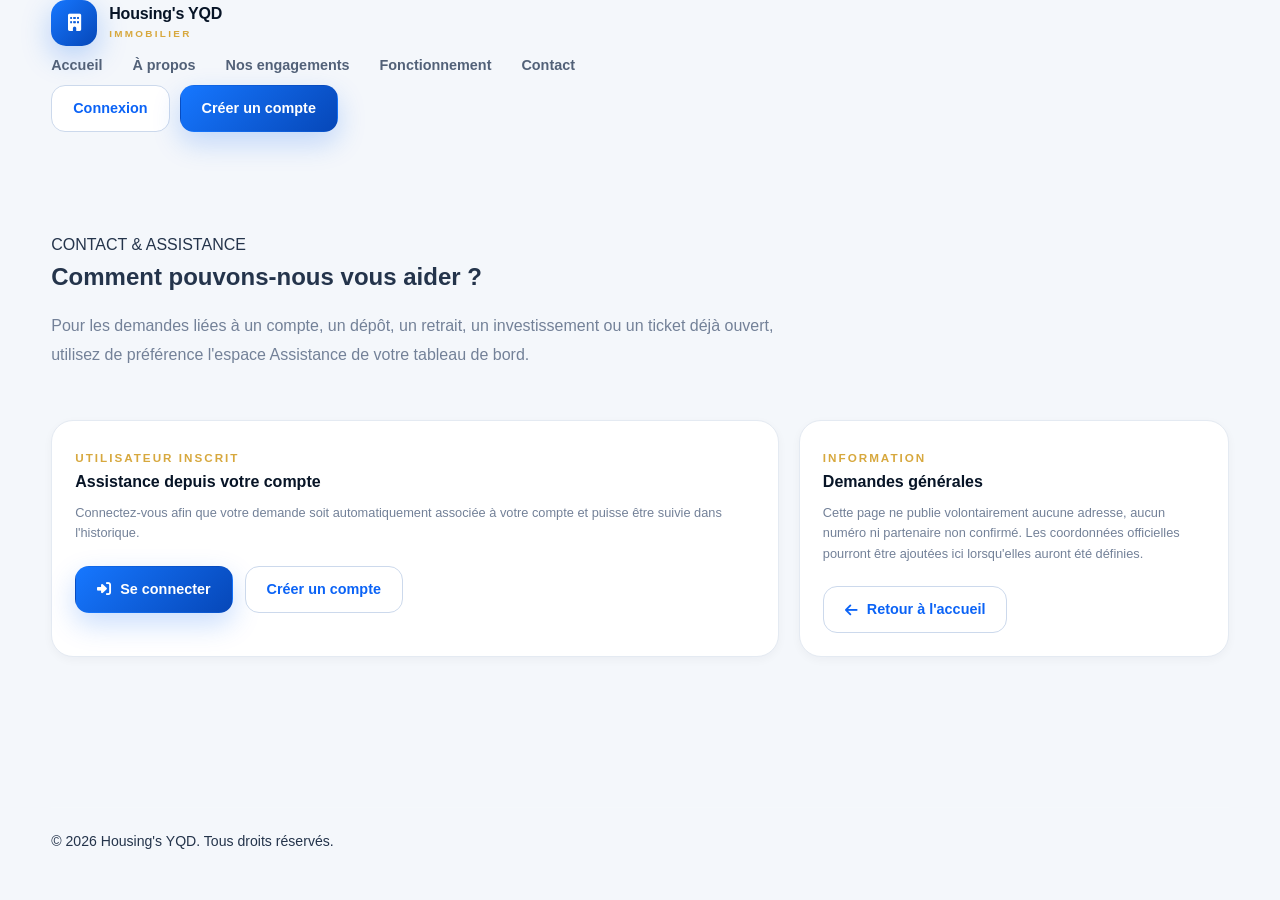
<file: contact.html>
<!DOCTYPE html>
<html lang="fr">
<head>
    <meta charset="UTF-8">
    <meta name="viewport" content="width=device-width, initial-scale=1.0">
    <meta name="description" content="Contact et assistance Housing's YQD">
    <title>Contact | Housing's YQD</title>

    <link rel="stylesheet" href="style.css">
    <link rel="stylesheet"
          href="https://cdnjs.cloudflare.com/ajax/libs/font-awesome/6.5.2/css/all.min.css">
</head>

<body>

<header class="site-header">
    <div class="container header-inner">
        <a href="index.html" class="brand">
            <div class="brand-logo">
                <i class="fa-solid fa-building"></i>
            </div>
            <div class="brand-text">
                <strong>Housing's YQD</strong>
                <span>IMMOBILIER</span>
            </div>
        </a>

        <nav class="main-nav" aria-label="Navigation principale">
            <a href="index.html">Accueil</a>
            <a href="index.html#about">À propos</a>
            <a href="index.html#engagements">Nos engagements</a>
            <a href="index.html#fonctionnement">Fonctionnement</a>
            <a href="contact.html" class="active">Contact</a>
        </nav>

        <div class="header-actions">
            <a href="login.html" class="btn btn-outline">Connexion</a>
            <a href="register.html" class="btn btn-primary">Créer un compte</a>
        </div>
    </div>
</header>

<main>
    <section class="section">
        <div class="container">
            <div class="section-heading">
                <span class="section-kicker">CONTACT & ASSISTANCE</span>
                <h1>Comment pouvons-nous vous aider ?</h1>
                <p>
                    Pour les demandes liées à un compte, un dépôt, un retrait,
                    un investissement ou un ticket déjà ouvert, utilisez de préférence
                    l'espace Assistance de votre tableau de bord.
                </p>
            </div>

            <div class="dashboard-form-layout" style="margin-top:32px;">
                <article class="dashboard-info-card">
                    <span class="page-eyebrow">UTILISATEUR INSCRIT</span>
                    <h3>Assistance depuis votre compte</h3>
                    <p>
                        Connectez-vous afin que votre demande soit automatiquement
                        associée à votre compte et puisse être suivie dans l'historique.
                    </p>

                    <div style="display:flex;gap:12px;flex-wrap:wrap;margin-top:22px;">
                        <a href="login.html" class="btn btn-primary">
                            <i class="fa-solid fa-right-to-bracket"></i>
                            Se connecter
                        </a>
                        <a href="register.html" class="btn btn-outline">
                            Créer un compte
                        </a>
                    </div>
                </article>

                <article class="dashboard-info-card">
                    <span class="page-eyebrow">INFORMATION</span>
                    <h3>Demandes générales</h3>
                    <p>
                        Cette page ne publie volontairement aucune adresse, aucun numéro
                        ni partenaire non confirmé. Les coordonnées officielles pourront
                        être ajoutées ici lorsqu'elles auront été définies.
                    </p>

                    <div style="margin-top:22px;">
                        <a href="index.html" class="btn btn-outline">
                            <i class="fa-solid fa-arrow-left"></i>
                            Retour à l'accueil
                        </a>
                    </div>
                </article>
            </div>
        </div>
    </section>
</main>

<footer class="site-footer">
    <div class="container footer-bottom">
        <p>&copy; 2026 Housing's YQD. Tous droits réservés.</p>
    </div>
</footer>

</body>
</html>
</file>
<file: style.css>
/* =========================================================
   HOUSING'S YQD
   STYLE.CSS PREMIUM 2026
   PARTIE 1 / 5

   DESIGN GLOBAL
   ACCUEIL
   AUTHENTIFICATION
   FORMULAIRES
========================================================= */


/* =========================================================
   VARIABLES
========================================================= */

:root {

    --primary: #0b63f6;
    --primary-dark: #0647b8;
    --primary-deep: #062e78;
    --primary-soft: #eaf2ff;
    --primary-ultra-soft: #f4f8ff;

    --secondary: #0f766e;
    --secondary-dark: #075e58;

    --gold: #d7a83e;
    --gold-light: #fff6dd;

    --dark: #071426;
    --dark-2: #0d1d33;
    --dark-3: #13243b;

    --text: #24344b;
    --text-soft: #53647a;
    --text-light: #738198;

    --white: #ffffff;
    --background: #f4f7fb;
    --background-soft: #f8faff;

    --border: #e4eaf2;
    --border-strong: #d7dfeb;

    --success: #159b65;
    --success-soft: #e8f8f1;

    --danger: #dc4c4c;
    --danger-dark: #bc3232;
    --danger-soft: #fff0f0;

    --warning: #df9821;
    --warning-soft: #fff5df;

    --info: #0b63f6;
    --info-soft: #eaf2ff;

    --sidebar-width: 278px;

    --radius-xs: 8px;
    --radius-sm: 12px;
    --radius: 18px;
    --radius-lg: 24px;
    --radius-xl: 32px;

    --shadow-xs:
        0 3px 10px
        rgba(16, 34, 60, 0.04);

    --shadow-sm:
        0 8px 24px
        rgba(16, 34, 60, 0.07);

    --shadow:
        0 18px 55px
        rgba(16, 34, 60, 0.10);

    --shadow-lg:
        0 30px 90px
        rgba(7, 20, 38, 0.15);

    --shadow-blue:
        0 18px 45px
        rgba(11, 99, 246, 0.22);

    --transition:
        0.25s ease;
}


/* =========================================================
   RESET
========================================================= */

* {
    margin: 0;
    padding: 0;
    box-sizing: border-box;
}

html {
    scroll-behavior: smooth;
    -webkit-text-size-adjust: 100%;
}

body {
    min-height: 100vh;

    font-family:
        Inter,
        "Segoe UI",
        Arial,
        Helvetica,
        sans-serif;

    line-height: 1.6;

    color: var(--text);
    background: var(--background);

    -webkit-font-smoothing: antialiased;
    -moz-osx-font-smoothing: grayscale;
}

body,
input,
button,
select,
textarea {
    font-family:
        Inter,
        "Segoe UI",
        Arial,
        Helvetica,
        sans-serif;
}

a {
    color: inherit;
    text-decoration: none;
}

button,
input,
select,
textarea {
    font: inherit;
}

button {
    cursor: pointer;
}

button:disabled {
    cursor: not-allowed;
}

img {
    display: block;
    max-width: 100%;
}

ul,
ol {
    list-style: none;
}

textarea {
    resize: vertical;
}

input,
select,
textarea,
button {
    outline: none;
}

[hidden] {
    display: none !important;
}


/* =========================================================
   SCROLLBAR
========================================================= */

::-webkit-scrollbar {
    width: 8px;
    height: 8px;
}

::-webkit-scrollbar-track {
    background: #edf1f7;
}

::-webkit-scrollbar-thumb {
    border-radius: 999px;
    background: #bcc8d8;
}

::-webkit-scrollbar-thumb:hover {
    background: #9eacbf;
}


/* =========================================================
   SELECTION
========================================================= */

::selection {
    color: white;
    background: var(--primary);
}


/* =========================================================
   CONTAINER
========================================================= */

.container {
    width: min(1180px, 92%);
    margin-left: auto;
    margin-right: auto;
}


/* =========================================================
   BRAND
========================================================= */

.brand {
    display: inline-flex;
    align-items: center;

    gap: 12px;

    flex-shrink: 0;
}

.brand-logo {
    width: 46px;
    height: 46px;

    display: grid;
    place-items: center;

    flex-shrink: 0;

    border-radius: 15px;

    color: white;

    background:
        linear-gradient(
            135deg,
            #1677ff,
            var(--primary-dark)
        );

    box-shadow:
        0 10px 30px
        rgba(11, 99, 246, 0.28);

    font-size: 1.1rem;
}

.brand-text {
    display: flex;
    flex-direction: column;

    line-height: 1.05;
}

.brand-text strong {
    color: var(--dark);

    font-size: 1rem;
    font-weight: 900;

    letter-spacing: -0.2px;
}

.brand-text span {
    margin-top: 6px;

    color: var(--gold);

    font-size: 0.62rem;
    font-weight: 900;

    letter-spacing: 2.3px;
}


/* =========================================================
   HEADER
========================================================= */

.header {
    position: sticky;
    top: 0;

    z-index: 1000;

    border-bottom:
        1px solid
        rgba(10, 31, 55, 0.06);

    background:
        rgba(255, 255, 255, 0.94);

    backdrop-filter:
        blur(18px);

    -webkit-backdrop-filter:
        blur(18px);
}

.header-container {
    min-height: 80px;

    display: flex;
    align-items: center;
    justify-content: space-between;

    gap: 24px;
}

.main-nav {
    display: flex;
    align-items: center;

    gap: 30px;
}

.main-nav a {
    position: relative;

    padding: 8px 0;

    color: #526178;

    font-size: 0.9rem;
    font-weight: 700;

    transition: var(--transition);
}

.main-nav a::after {
    content: "";

    position: absolute;

    left: 0;
    bottom: 0;

    width: 0;
    height: 2px;

    border-radius: 999px;

    background: var(--primary);

    transition: var(--transition);
}

.main-nav a:hover {
    color: var(--primary);
}

.main-nav a:hover::after {
    width: 100%;
}

.header-actions {
    display: flex;
    align-items: center;

    gap: 10px;
}

.mobile-menu-button {
    display: none;

    width: 46px;
    height: 46px;

    align-items: center;
    justify-content: center;

    border: 0;
    border-radius: 14px;

    color: var(--primary);

    background: var(--primary-soft);

    font-size: 1.1rem;
}


/* =========================================================
   BOUTONS GLOBAUX
========================================================= */

.btn {
    min-height: 47px;

    display: inline-flex;
    align-items: center;
    justify-content: center;

    gap: 9px;

    padding: 0 21px;

    border: 1px solid transparent;
    border-radius: 14px;

    font-weight: 800;
    font-size: 0.9rem;

    transition:
        transform var(--transition),
        box-shadow var(--transition),
        background var(--transition),
        border-color var(--transition),
        color var(--transition);
}

.btn:hover:not(:disabled) {
    transform: translateY(-2px);
}

.btn:active:not(:disabled) {
    transform: translateY(0);
}

.btn-primary {
    color: white;

    border-color: transparent;

    background:
        linear-gradient(
            135deg,
            #1677ff,
            var(--primary-dark)
        );

    box-shadow:
        0 11px 28px
        rgba(11, 99, 246, 0.22);
}

.btn-primary:hover:not(:disabled) {
    box-shadow:
        0 16px 38px
        rgba(11, 99, 246, 0.30);
}

.btn-outline {
    color: var(--primary);

    border:
        1px solid
        #ccd9ec;

    background: white;
}

.btn-outline:hover {
    border-color: var(--primary);
    background: var(--primary-soft);
}

.btn-light {
    color: var(--dark);

    border-color:
        rgba(255, 255, 255, 0.5);

    background: white;

    box-shadow:
        0 8px 24px
        rgba(0, 0, 0, 0.08);
}

.btn-success {
    color: white;

    background:
        linear-gradient(
            135deg,
            #1caf76,
            #12875a
        );

    box-shadow:
        0 12px 28px
        rgba(21, 155, 101, 0.22);
}

.btn-danger {
    color: white;

    background:
        linear-gradient(
            135deg,
            #ee6060,
            var(--danger-dark)
        );

    box-shadow:
        0 12px 28px
        rgba(220, 76, 76, 0.20);
}

.btn-large {
    min-height: 55px;

    padding:
        0
        27px;

    border-radius: 16px;

    font-size: 0.96rem;
}

.btn-full {
    width: 100%;
}


/* =========================================================
   HERO ACCUEIL
========================================================= */

.hero {
    position: relative;

    min-height: 720px;

    display: flex;
    align-items: center;

    overflow: hidden;

    color: white;

    background:
        url(
            "https://images.unsplash.com/photo-1600585154340-be6161a56a0c?auto=format&fit=crop&w=1800&q=90"
        )
        center
        center /
        cover
        no-repeat;
}

.hero::after {
    content: "";

    position: absolute;

    width: 520px;
    height: 520px;

    right: -180px;
    top: -180px;

    border-radius: 50%;

    background:
        rgba(22, 119, 255, 0.18);

    filter: blur(5px);
}

.hero-overlay {
    position: absolute;
    inset: 0;

    background:
        linear-gradient(
            90deg,
            rgba(4, 18, 42, 0.97) 0%,
            rgba(6, 37, 85, 0.88) 45%,
            rgba(5, 36, 75, 0.48) 100%
        );
}

.hero-container {
    position: relative;

    z-index: 2;

    display: grid;

    grid-template-columns:
        minmax(0, 1.2fr)
        minmax(310px, 0.7fr);

    align-items: center;

    gap: 65px;

    padding-top: 70px;
    padding-bottom: 70px;
}

.hero-content {
    max-width: 730px;
}

.hero-kicker,
.page-eyebrow,
.panel-eyebrow,
.auth-kicker {
    display: inline-flex;
    align-items: center;

    gap: 8px;

    color: var(--gold);

    font-size: 0.73rem;
    font-weight: 900;

    letter-spacing: 2px;

    text-transform: uppercase;
}

.hero h1 {
    max-width: 760px;

    margin:
        20px
        0
        20px;

    color: white;

    font-size:
        clamp(
            2.65rem,
            5vw,
            5.1rem
        );

    font-weight: 900;

    line-height: 1.02;

    letter-spacing: -2.3px;
}

.hero-content > p {
    max-width: 660px;

    color:
        rgba(
            255,
            255,
            255,
            0.82
        );

    font-size: 1.08rem;
    line-height: 1.8;
}

.hero-actions {
    display: flex;
    flex-wrap: wrap;

    gap: 13px;

    margin-top: 32px;
}

.hero-trust {
    display: flex;
    flex-wrap: wrap;

    gap: 22px;

    margin-top: 38px;

    color:
        rgba(
            255,
            255,
            255,
            0.78
        );

    font-size: 0.86rem;
    font-weight: 650;
}

.hero-trust > div {
    display: flex;
    align-items: center;

    gap: 8px;
}

.hero-trust i {
    color: #f0c660;
}


/* =========================================================
   CARTE HERO
========================================================= */

.hero-card {
    position: relative;

    padding: 35px;

    overflow: hidden;

    border:
        1px solid
        rgba(
            255,
            255,
            255,
            0.16
        );

    border-radius: 30px;

    background:
        linear-gradient(
            145deg,
            rgba(10, 31, 65, 0.82),
            rgba(5, 38, 91, 0.72)
        );

    backdrop-filter:
        blur(20px);

    -webkit-backdrop-filter:
        blur(20px);

    box-shadow:
        0 35px 90px
        rgba(0, 0, 0, 0.28);
}

.hero-card::before {
    content: "";

    position: absolute;

    width: 170px;
    height: 170px;

    border-radius: 50%;

    top: -80px;
    right: -65px;

    background:
        rgba(
            255,
            255,
            255,
            0.08
        );
}

.hero-card h2 {
    position: relative;

    margin:
        14px
        0
        25px;

    color: white;

    font-size: 1.75rem;

    line-height: 1.2;
}

.hero-card-list {
    position: relative;

    display: grid;

    gap: 12px;
}

.hero-card-list div {
    display: flex;
    align-items: center;

    gap: 13px;

    padding:
        15px
        16px;

    border:
        1px solid
        rgba(
            255,
            255,
            255,
            0.08
        );

    border-radius: 15px;

    color:
        rgba(
            255,
            255,
            255,
            0.90
        );

    background:
        rgba(
            255,
            255,
            255,
            0.07
        );
}

.hero-card-list i {
    width: 24px;

    color: #f3c969;

    text-align: center;
}


/* =========================================================
   SECTIONS ACCUEIL
========================================================= */

.section {
    padding:
        100px
        0;
}

.section-soft {
    background:
        linear-gradient(
            180deg,
            #f0f5fc,
            #f7faff
        );
}

.section-heading {
    max-width: 760px;

    margin-bottom: 50px;
}

.section-heading.centered {
    margin-left: auto;
    margin-right: auto;

    text-align: center;
}

.section-heading h2,
.about-content h2,
.section-intro h2 {
    margin-top: 11px;

    color: var(--dark);

    font-size:
        clamp(
            2rem,
            4vw,
            3.2rem
        );

    line-height: 1.12;

    letter-spacing: -1.2px;
}

.section-heading p,
.about-content p,
.section-intro p {
    margin-top: 16px;

    color: var(--text-light);

    line-height: 1.8;
}


/* =========================================================
   À PROPOS
========================================================= */

.about-grid {
    display: grid;

    grid-template-columns:
        1fr
        1fr;

    align-items: center;

    gap: 70px;
}

.about-image {
    position: relative;
}

.about-image::after {
    content: "";

    position: absolute;

    left: -22px;
    bottom: -22px;

    width: 150px;
    height: 150px;

    z-index: -1;

    border-radius: 26px;

    background:
        var(--primary-soft);
}

.about-image img {
    width: 100%;
    min-height: 500px;

    object-fit: cover;

    border-radius: 30px;

    box-shadow:
        0 28px 75px
        rgba(9, 31, 61, 0.17);
}

.feature-list {
    display: grid;

    gap: 13px;

    margin:
        28px
        0;
}

.feature-list div {
    display: flex;
    align-items: center;

    gap: 11px;

    color: #34455c;

    font-weight: 700;
}

.feature-list i {
    color: var(--primary);
}


/* =========================================================
   AVANTAGES
========================================================= */

.advantages-grid {
    display: grid;

    grid-template-columns:
        repeat(
            3,
            1fr
        );

    gap: 22px;
}

.advantage-card {
    position: relative;

    padding: 32px;

    overflow: hidden;

    border:
        1px solid
        var(--border);

    border-radius: 24px;

    background: white;

    box-shadow: var(--shadow-sm);

    transition: var(--transition);
}

.advantage-card:hover {
    transform:
        translateY(
            -6px
        );

    border-color:
        #cad8eb;

    box-shadow: var(--shadow);
}

.advantage-icon {
    width: 58px;
    height: 58px;

    display: grid;
    place-items: center;

    border-radius: 18px;

    color: var(--primary);

    background:
        linear-gradient(
            145deg,
            #e8f1ff,
            #f5f9ff
        );

    font-size: 1.25rem;
}

.advantage-card h3 {
    margin:
        20px
        0
        8px;

    color: var(--dark);

    font-size: 1.1rem;
}

.advantage-card p {
    color: var(--text-light);
}


/* =========================================================
   ÉTAPES
========================================================= */

.steps-grid {
    display: grid;

    grid-template-columns:
        repeat(
            4,
            1fr
        );

    gap: 18px;
}

.step-card {
    position: relative;

    padding: 30px;

    overflow: hidden;

    border:
        1px solid
        var(--border);

    border-radius: 23px;

    background: white;

    box-shadow: var(--shadow-sm);

    transition: var(--transition);
}

.step-card:hover {
    transform:
        translateY(
            -5px
        );

    box-shadow: var(--shadow);
}

.step-card > span {
    display: inline-block;

    color: var(--primary);

    font-size: 2rem;
    font-weight: 950;

    letter-spacing: -1px;
}

.step-card h3 {
    margin:
        15px
        0
        8px;

    color: var(--dark);
}

.step-card p {
    color: var(--text-light);
}


/* =========================================================
   CTA
========================================================= */

.cta-section {
    padding:
        40px
        0
        100px;
}

.cta-box {
    position: relative;

    display: flex;
    align-items: center;
    justify-content: space-between;

    gap: 35px;

    overflow: hidden;

    padding: 58px;

    color: white;

    border-radius: 32px;

    background:
        linear-gradient(
            135deg,
            #052b72,
            #0b63f6
        );

    box-shadow: var(--shadow-blue);
}

.cta-box::before {
    content: "";

    position: absolute;

    width: 360px;
    height: 360px;

    right: -150px;
    top: -190px;

    border-radius: 50%;

    background:
        rgba(
            255,
            255,
            255,
            0.10
        );
}

.cta-box > * {
    position: relative;
    z-index: 2;
}

.cta-box h2 {
    margin:
        9px
        0;

    color: white;

    font-size:
        clamp(
            2rem,
            4vw,
            3rem
        );
}

.cta-box p {
    color:
        rgba(
            255,
            255,
            255,
            0.80
        );
}


/* =========================================================
   FOOTER
========================================================= */

.footer {
    padding-top: 65px;

    color:
        rgba(
            255,
            255,
            255,
            0.70
        );

    background:
        linear-gradient(
            145deg,
            #071426,
            #0c1f38
        );
}

.footer .brand-text strong {
    color: white;
}

.footer-grid {
    display: grid;

    grid-template-columns:
        2fr
        1fr
        1fr
        1fr;

    gap: 45px;
}

.footer-grid > div {
    display: flex;
    flex-direction: column;

    gap: 12px;
}

.footer-grid h4 {
    margin-bottom: 5px;

    color: white;
}

.footer-grid p {
    max-width: 360px;
}

.footer-grid a {
    transition: var(--transition);
}

.footer-grid a:hover {
    color: #f2c763;

    transform:
        translateX(
            3px
        );
}

.footer-bottom {
    margin-top: 50px;

    padding:
        22px
        0;

    border-top:
        1px solid
        rgba(
            255,
            255,
            255,
            0.09
        );

    font-size: 0.88rem;
}


/* =========================================================
   FORMULAIRES GLOBAUX
========================================================= */

.form-group {
    margin-bottom: 19px;
}

.form-group label {
    display: block;

    margin-bottom: 8px;

    color: var(--dark);

    font-size: 0.86rem;
    font-weight: 800;
}

.optional-text {
    color: var(--text-light);

    font-size: 0.78rem;
    font-weight: 600;
}

.form-control,
.form-group input,
.form-group select,
.form-group textarea {
    width: 100%;

    min-height: 53px;

    padding:
        0
        15px;

    border:
        1px solid
        var(--border-strong);

    border-radius: 14px;

    color: var(--dark);

    background: #fbfcfe;

    transition:
        border-color var(--transition),
        box-shadow var(--transition),
        background var(--transition);
}

.form-group textarea {
    min-height: 125px;

    padding:
        14px
        15px;
}

.form-control::placeholder,
.form-group input::placeholder,
.form-group textarea::placeholder {
    color: #9aa7b8;
}

.form-control:focus,
.form-group input:focus,
.form-group select:focus,
.form-group textarea:focus {
    border-color:
        rgba(
            11,
            99,
            246,
            0.70
        );

    background: white;

    box-shadow:
        0 0 0 4px
        rgba(
            11,
            99,
            246,
            0.09
        );
}

.form-submit {
    width: 100%;
    min-height: 55px;

    display: flex;
    align-items: center;
    justify-content: center;

    gap: 10px;

    border: 0;
    border-radius: 15px;

    color: white;

    background:
        linear-gradient(
            135deg,
            #1677ff,
            #0647b8
        );

    box-shadow:
        0 12px 30px
        rgba(
            11,
            99,
            246,
            0.24
        );

    font-weight: 850;

    transition: var(--transition);
}

.form-submit:hover:not(:disabled) {
    transform:
        translateY(
            -2px
        );

    box-shadow:
        0 17px 38px
        rgba(
            11,
            99,
            246,
            0.30
        );
}

.form-submit:disabled {
    opacity: 0.65;
}


/* =========================================================
   MESSAGES FORMULAIRE
========================================================= */

.form-message {
    display: none;

    margin-bottom: 18px;

    padding:
        13px
        15px;

    border:
        1px solid transparent;

    border-radius: 13px;

    font-size: 0.88rem;
    font-weight: 650;

    line-height: 1.55;
}

.form-message.success {
    display: block;

    color: #0f7049;

    border-color:
        #bdebd7;

    background:
        var(--success-soft);
}

.form-message.error {
    display: block;

    color: #aa3636;

    border-color:
        #f4caca;

    background:
        var(--danger-soft);
}

.form-message.warning {
    display: block;

    color: #956216;

    border-color:
        #f0dcae;

    background:
        var(--warning-soft);
}


/* =========================================================
   CHAMPS AVEC ICÔNES
========================================================= */

.password-input-wrapper,
.password-wrapper,
.input-icon-wrapper,
.phone-input,
.input-with-icon,
.phone-input-wrap {
    position: relative;
}

.password-toggle {
    position: absolute;

    top: 50%;
    right: 9px;

    transform:
        translateY(
            -50%
        );

    width: 40px;
    height: 40px;

    display: grid;
    place-items: center;

    border: 0;
    border-radius: 10px;

    color: var(--text-light);

    background: transparent;

    transition: var(--transition);
}

.password-toggle:hover {
    color: var(--primary);
    background: var(--primary-soft);
}

.password-input-wrapper .form-control,
.password-wrapper .form-control {
    padding-right: 52px;
}

.input-icon-wrapper > i,
.input-with-icon > i {
    position: absolute;

    top: 50%;
    left: 16px;

    transform:
        translateY(
            -50%
        );

    z-index: 2;

    color: #8998ab;
}

.input-icon-wrapper input,
.input-with-icon input,
.input-with-icon select {
    padding-left: 45px;
}

.phone-input {
    display: flex;
}

.phone-prefix {
    min-width: 72px;

    display: grid;
    place-items: center;

    flex-shrink: 0;

    border:
        1px solid
        var(--border-strong);

    border-right: 0;

    border-radius:
        14px
        0
        0
        14px;

    color: var(--dark);

    background: #f0f4f9;

    font-size: 0.9rem;
    font-weight: 850;
}

.phone-input .form-control {
    border-radius:
        0
        14px
        14px
        0;
}


/* =========================================================
   AUTHENTIFICATION
========================================================= */

/*
   Compatible avec :
   - register.html utilisant .auth-wrapper
   - login.html / forgot-password.html utilisant directement
     .auth-page + .auth-visual + .auth-form-container
*/

.auth-page {
    min-height: 100vh;

    display: grid;

    grid-template-columns:
        minmax(
            360px,
            0.92fr
        )
        minmax(
            480px,
            1.08fr
        );

    background: white;
}

.auth-wrapper {
    grid-column:
        1 /
        -1;

    min-height: 100vh;

    display: grid;

    grid-template-columns:
        minmax(
            360px,
            0.92fr
        )
        minmax(
            480px,
            1.08fr
        );
}

.auth-visual {
    position: relative;

    min-height: 100vh;

    display: flex;
    flex-direction: column;
    justify-content: space-between;

    padding:
        55px
        52px;

    overflow: hidden;

    color: white;

    background:
        linear-gradient(
            145deg,
            rgba(4, 22, 53, 0.88),
            rgba(4, 52, 123, 0.80)
        ),
        url(
            "https://images.unsplash.com/photo-1600585154340-be6161a56a0c?auto=format&fit=crop&w=1300&q=88"
        )
        center /
        cover
        no-repeat;
}

.auth-visual::before {
    content: "";

    position: absolute;

    width: 380px;
    height: 380px;

    left: -170px;
    bottom: -180px;

    border-radius: 50%;

    background:
        rgba(
            42,
            127,
            255,
            0.23
        );
}

.auth-visual::after {
    content: "";

    position: absolute;

    width: 280px;
    height: 280px;

    right: -120px;
    top: -100px;

    border-radius: 50%;

    background:
        rgba(
            255,
            255,
            255,
            0.10
        );
}

.auth-visual > * {
    position: relative;

    z-index: 2;
}

.auth-visual .brand-text strong {
    color: white;
}

.auth-visual-content {
    max-width: 550px;

    margin-top: auto;
    margin-bottom: 30px;
}

.auth-visual-content h1 {
    margin:
        14px
        0;

    color: white;

    font-size:
        clamp(
            2.4rem,
            4vw,
            4.6rem
        );

    font-weight: 900;

    line-height: 1.04;

    letter-spacing: -1.8px;
}

.auth-visual-content p {
    max-width: 520px;

    color:
        rgba(
            255,
            255,
            255,
            0.78
        );

    font-size: 1rem;
    line-height: 1.8;
}


/* =========================================================
   CÔTÉ FORMULAIRE AUTH
========================================================= */

.auth-form-section {
    min-height: 100vh;

    display: flex;
    align-items: center;
    justify-content: center;

    padding:
        55px
        28px;

    background:
        linear-gradient(
            180deg,
            #ffffff,
            #f8faff
        );
}

/*
   login.html et forgot-password.html
   utilisent .auth-form-container directement
   comme colonne de droite.
*/

.auth-page > .auth-form-container {
    min-height: 100vh;

    display: flex;
    align-items: center;
    justify-content: center;

    padding:
        55px
        28px;

    background:
        linear-gradient(
            180deg,
            #ffffff,
            #f8faff
        );
}

.auth-form-section .auth-form-container {
    width:
        min(
            480px,
            100%
        );
}

.auth-page > .auth-form-container > .auth-form-box {
    width:
        min(
            480px,
            100%
        );
}

.auth-form-box {
    width: 100%;

    padding:
        38px;

    border:
        1px solid
        rgba(
            221,
            229,
            240,
            0.82
        );

    border-radius: 25px;

    background:
        rgba(
            255,
            255,
            255,
            0.96
        );

    box-shadow:
        0 24px 70px
        rgba(
            20,
            43,
            77,
            0.10
        );
}

.auth-form-container h1,
.auth-form-container h2,
.auth-form-box h1,
.auth-form-box h2 {
    color: var(--dark);

    font-weight: 900;

    letter-spacing: -0.8px;
}

.auth-form-container h2 {
    margin-top: 10px;

    font-size: 2.15rem;
}

.auth-description {
    margin:
        9px
        0
        30px;

    color: var(--text-light);
}

.auth-back {
    display: inline-flex;
    align-items: center;

    gap: 8px;

    margin-bottom: 25px;

    color: var(--primary);

    font-size: 0.85rem;
    font-weight: 750;

    transition: var(--transition);
}

.auth-back:hover {
    transform:
        translateX(
            -3px
        );
}

.auth-switch {
    margin-top: 26px;

    text-align: center;

    color: var(--text-light);

    font-size: 0.88rem;
}

.auth-switch a {
    color: var(--primary);

    font-weight: 850;
}


/* =========================================================
   EFFETS ACCESSIBILITÉ
========================================================= */

a:focus-visible,
button:focus-visible,
input:focus-visible,
select:focus-visible,
textarea:focus-visible {
    outline:
        3px solid
        rgba(
            11,
            99,
            246,
            0.22
        );

    outline-offset: 2px;
}


/* =========================================================
   PETITES ANIMATIONS
========================================================= */

@keyframes fadeIn {

    from {
        opacity: 0;
        transform:
            translateY(
                8px
            );
    }

    to {
        opacity: 1;
        transform:
            translateY(
                0
            );
    }
}


@keyframes pulseSoft {

    0%,
    100% {
        opacity: 1;
    }

    50% {
        opacity: 0.60;
    }
}


@keyframes spin {

    to {
        transform:
            rotate(
                360deg
            );
    }
}


.fa-spin {
    animation:
        spin
        0.8s
        linear
        infinite;
}


/* =========================================================
   FIN PARTIE 1 / 5
========================================================= */
/* =========================================================
   HOUSING'S YQD
   STYLE.CSS PREMIUM 2026
   PARTIE 2 / 5

   DASHBOARD UTILISATEUR
========================================================= */


/* =========================================================
   BODY DASHBOARD
========================================================= */

.dashboard-body {
    min-height: 100vh;

    color: var(--text);

    background:
        linear-gradient(
            180deg,
            #f5f8fd,
            #eef3fa
        );
}


/* =========================================================
   OVERLAY MOBILE
========================================================= */

.dashboard-overlay {
    position: fixed;

    inset: 0;

    z-index: 1490;

    opacity: 0;
    visibility: hidden;

    background:
        rgba(
            3,
            15,
            34,
            0.56
        );

    backdrop-filter:
        blur(3px);

    transition: var(--transition);
}

.dashboard-overlay.active {
    opacity: 1;
    visibility: visible;
}


/* =========================================================
   SIDEBAR DASHBOARD
========================================================= */

.dashboard-sidebar {
    position: fixed;

    top: 0;
    left: 0;
    bottom: 0;

    z-index: 1500;

    width: var(--sidebar-width);

    display: flex;
    flex-direction: column;

    overflow-y: auto;

    padding:
        24px
        18px;

    color: white;

    background:
        linear-gradient(
            180deg,
            #07172d,
            #092752
        );

    box-shadow:
        15px 0 45px
        rgba(
            3,
            17,
            38,
            0.12
        );
}


/* =========================================================
   LOGO SIDEBAR
========================================================= */

.dashboard-sidebar-brand {
    display: flex;
    align-items: center;

    gap: 12px;

    padding:
        3px
        6px
        22px;
}

.dashboard-sidebar-brand-icon {
    width: 46px;
    height: 46px;

    display: grid;
    place-items: center;

    flex-shrink: 0;

    border-radius: 15px;

    color: white;

    background:
        linear-gradient(
            135deg,
            #1677ff,
            #0a4ebc
        );

    box-shadow:
        0 11px 30px
        rgba(
            23,
            119,
            255,
            0.28
        );
}

.dashboard-sidebar-brand div:last-child {
    display: flex;
    flex-direction: column;

    line-height: 1.1;
}

.dashboard-sidebar-brand strong {
    font-size: 1rem;
    font-weight: 900;
}

.dashboard-sidebar-brand span {
    margin-top: 5px;

    color:
        rgba(
            255,
            255,
            255,
            0.55
        );

    font-size: 0.61rem;
    font-weight: 800;

    letter-spacing: 2px;
}


/* =========================================================
   FERMETURE SIDEBAR MOBILE
========================================================= */

.dashboard-sidebar-close {
    display: none;

    position: absolute;

    right: 14px;
    top: 14px;

    width: 38px;
    height: 38px;

    border: 0;
    border-radius: 11px;

    color: white;

    background:
        rgba(
            255,
            255,
            255,
            0.09
        );
}


/* =========================================================
   PROFIL SIDEBAR
========================================================= */

.dashboard-user-card {
    display: flex;
    align-items: center;

    gap: 12px;

    margin-bottom: 22px;

    padding:
        15px;

    border:
        1px solid
        rgba(
            255,
            255,
            255,
            0.09
        );

    border-radius: 17px;

    background:
        rgba(
            255,
            255,
            255,
            0.06
        );
}

.dashboard-user-avatar,
#sidebarAvatar,
#topbarAvatar {
    width: 43px;
    height: 43px;

    display: grid;
    place-items: center;

    flex-shrink: 0;

    border-radius: 14px;

    color: white;

    background:
        linear-gradient(
            135deg,
            #1677ff,
            #0a4ebc
        );

    font-weight: 900;
}

.dashboard-user-card > div:last-child {
    min-width: 0;

    display: flex;
    flex-direction: column;
}

.dashboard-user-card strong {
    overflow: hidden;

    color: white;

    font-size: 0.88rem;

    text-overflow: ellipsis;
    white-space: nowrap;
}

.dashboard-user-card span {
    overflow: hidden;

    margin-top: 3px;

    color:
        rgba(
            255,
            255,
            255,
            0.55
        );

    font-size: 0.72rem;

    text-overflow: ellipsis;
    white-space: nowrap;
}


/* =========================================================
   NAVIGATION SIDEBAR
========================================================= */

.dashboard-sidebar-nav {
    display: flex;
    flex-direction: column;

    gap: 5px;

    flex: 1;
}

.dashboard-nav-label {
    margin:
        17px
        12px
        7px;

    color:
        rgba(
            255,
            255,
            255,
            0.38
        );

    font-size: 0.62rem;
    font-weight: 900;

    letter-spacing: 1.6px;

    text-transform: uppercase;
}

.dashboard-nav-link {
    width: 100%;

    min-height: 46px;

    display: flex;
    align-items: center;

    gap: 12px;

    padding:
        0
        13px;

    border: 0;
    border-radius: 13px;

    color:
        rgba(
            255,
            255,
            255,
            0.68
        );

    background: transparent;

    text-align: left;

    font-size: 0.84rem;
    font-weight: 700;

    transition: var(--transition);
}

.dashboard-nav-link i {
    width: 20px;

    text-align: center;

    font-size: 0.95rem;
}

.dashboard-nav-link:hover {
    color: white;

    background:
        rgba(
            255,
            255,
            255,
            0.07
        );
}

.dashboard-nav-link.active {
    color: white;

    background:
        linear-gradient(
            135deg,
            rgba(22, 119, 255, 0.95),
            rgba(10, 78, 188, 0.95)
        );

    box-shadow:
        0 10px 24px
        rgba(
            11,
            99,
            246,
            0.22
        );
}


/* =========================================================
   FOOTER SIDEBAR
========================================================= */

.dashboard-sidebar-footer {
    display: grid;

    gap: 8px;

    margin-top: 20px;

    padding-top: 18px;

    border-top:
        1px solid
        rgba(
            255,
            255,
            255,
            0.09
        );
}

.dashboard-secondary-link,
.dashboard-logout-button {
    min-height: 43px;

    display: flex;
    align-items: center;

    gap: 10px;

    padding:
        0
        13px;

    border: 0;
    border-radius: 12px;

    color:
        rgba(
            255,
            255,
            255,
            0.62
        );

    background: transparent;

    font-size: 0.8rem;
    font-weight: 700;

    transition: var(--transition);
}

.dashboard-secondary-link:hover,
.dashboard-logout-button:hover {
    color: white;

    background:
        rgba(
            255,
            255,
            255,
            0.07
        );
}

.dashboard-logout-button:hover {
    color: #ffd8d8;

    background:
        rgba(
            220,
            76,
            76,
            0.13
        );
}


/* =========================================================
   MAIN DASHBOARD
========================================================= */

.dashboard-main {
    min-height: 100vh;

    margin-left:
        var(
            --sidebar-width
        );
}


/* =========================================================
   TOPBAR DASHBOARD
========================================================= */

.dashboard-topbar {
    position: sticky;

    top: 0;

    z-index: 1100;

    min-height: 80px;

    display: flex;
    align-items: center;
    justify-content: space-between;

    gap: 20px;

    padding:
        0
        28px;

    border-bottom:
        1px solid
        rgba(
            18,
            47,
            82,
            0.07
        );

    background:
        rgba(
            249,
            251,
            255,
            0.94
        );

    backdrop-filter:
        blur(18px);

    -webkit-backdrop-filter:
        blur(18px);
}

.dashboard-topbar-left {
    display: flex;
    align-items: center;

    gap: 15px;
}

.dashboard-topbar-left > div {
    display: flex;
    flex-direction: column;
}

.dashboard-topbar-kicker {
    color: var(--primary);

    font-size: 0.63rem;
    font-weight: 900;

    letter-spacing: 1.7px;

    text-transform: uppercase;
}

.dashboard-topbar h1,
#pageTitle {
    margin-top: 3px;

    color: var(--dark);

    font-size: 1.35rem;
    font-weight: 900;

    letter-spacing: -0.6px;
}

.dashboard-mobile-menu {
    display: none;

    width: 43px;
    height: 43px;

    border: 0;
    border-radius: 13px;

    color: var(--primary);

    background: var(--primary-soft);
}

.dashboard-topbar-actions {
    display: flex;
    align-items: center;

    gap: 11px;
}


/* =========================================================
   PROFIL TOPBAR
========================================================= */

.dashboard-topbar-user {
    display: flex;
    align-items: center;

    gap: 10px;

    padding:
        6px
        10px
        6px
        6px;

    border:
        1px solid
        var(--border);

    border-radius: 15px;

    background: white;
}

.dashboard-topbar-user div:last-child {
    display: flex;
    flex-direction: column;
}

.dashboard-topbar-user strong {
    color: var(--dark);

    font-size: 0.8rem;
}

.dashboard-topbar-user span {
    color: var(--text-light);

    font-size: 0.68rem;
}


/* =========================================================
   NOTIFICATIONS
========================================================= */

.dashboard-notification-wrapper {
    position: relative;
}

.dashboard-notification-button {
    position: relative;

    width: 44px;
    height: 44px;

    display: grid;
    place-items: center;

    border:
        1px solid
        var(--border);

    border-radius: 14px;

    color: var(--dark);

    background: white;

    transition: var(--transition);
}

.dashboard-notification-button:hover {
    color: var(--primary);

    border-color:
        #c9d8ef;

    background: var(--primary-soft);
}

#notificationCount,
.dashboard-notification-count {
    position: absolute;

    top: -4px;
    right: -4px;

    min-width: 19px;
    height: 19px;

    display: grid;
    place-items: center;

    padding:
        0
        5px;

    border:
        2px solid
        white;

    border-radius: 999px;

    color: white;

    background: var(--danger);

    font-size: 0.62rem;
    font-weight: 900;
}

.dashboard-notification-panel {
    position: absolute;

    top: calc(100% + 12px);
    right: 0;

    z-index: 1700;

    width: min(
        380px,
        calc(100vw - 30px)
    );

    max-height: 520px;

    display: none;

    overflow: hidden;

    border:
        1px solid
        var(--border);

    border-radius: 20px;

    background: white;

    box-shadow: var(--shadow-lg);
}

.dashboard-notification-panel.active {
    display: block;

    animation:
        fadeIn
        0.2s
        ease;
}

.dashboard-notification-header {
    display: flex;
    align-items: center;
    justify-content: space-between;

    gap: 10px;

    padding:
        18px
        18px
        14px;

    border-bottom:
        1px solid
        var(--border);
}

.dashboard-notification-header h3 {
    color: var(--dark);

    font-size: 1rem;
}

.dashboard-notification-header span {
    color: var(--text-light);

    font-size: 0.73rem;
}

.dashboard-text-button {
    border: 0;

    color: var(--primary);

    background: transparent;

    font-size: 0.76rem;
    font-weight: 800;
}

.dashboard-notification-list {
    max-height: 420px;

    overflow-y: auto;
}

.notification-item {
    display: flex;

    gap: 12px;

    padding:
        15px
        17px;

    border-bottom:
        1px solid
        #eef2f7;

    cursor: pointer;

    transition: var(--transition);
}

.notification-item:hover {
    background: #f8faff;
}

.notification-item.unread {
    background: #f1f6ff;
}

.notification-item-icon {
    width: 39px;
    height: 39px;

    display: grid;
    place-items: center;

    flex-shrink: 0;

    border-radius: 12px;

    color: var(--primary);

    background: var(--primary-soft);
}

.notification-item-content {
    min-width: 0;

    flex: 1;
}

.notification-item-content strong {
    display: block;

    color: var(--dark);

    font-size: 0.8rem;
}

.notification-item-content p {
    margin-top: 3px;

    color: var(--text-soft);

    font-size: 0.75rem;
}

.notification-item-content small {
    display: block;

    margin-top: 5px;

    color: #9aa7b8;

    font-size: 0.67rem;
}


/* =========================================================
   CONTENU DASHBOARD
========================================================= */

.dashboard-content {
    padding:
        27px
        28px
        55px;
}

.dashboard-section {
    display: none;

    animation:
        fadeIn
        0.25s
        ease;
}

.dashboard-section.active {
    display: block;
}

.dashboard-section-heading {
    display: flex;
    align-items: flex-start;
    justify-content: space-between;

    gap: 20px;

    margin-bottom: 24px;
}

.dashboard-section-heading h2 {
    color: var(--dark);

    font-size:
        clamp(
            1.55rem,
            2.8vw,
            2.2rem
        );

    font-weight: 900;

    letter-spacing: -0.8px;
}

.dashboard-section-heading p {
    max-width: 650px;

    margin-top: 6px;

    color: var(--text-light);
}


/* =========================================================
   HERO DASHBOARD
========================================================= */

.dashboard-hero {
    position: relative;

    display: flex;
    align-items: center;
    justify-content: space-between;

    gap: 30px;

    overflow: hidden;

    margin-bottom: 24px;

    padding:
        30px
        32px;

    border-radius: 26px;

    color: white;

    background:
        linear-gradient(
            135deg,
            #052b72,
            #0b63f6
        );

    box-shadow: var(--shadow-blue);
}

.dashboard-hero::after {
    content: "";

    position: absolute;

    width: 270px;
    height: 270px;

    top: -145px;
    right: -70px;

    border-radius: 50%;

    background:
        rgba(
            255,
            255,
            255,
            0.09
        );
}

.dashboard-hero-content {
    position: relative;
    z-index: 2;
}

.dashboard-hero-badge {
    display: inline-flex;
    align-items: center;

    gap: 7px;

    padding:
        7px
        11px;

    border:
        1px solid
        rgba(
            255,
            255,
            255,
            0.16
        );

    border-radius: 999px;

    color:
        rgba(
            255,
            255,
            255,
            0.86
        );

    background:
        rgba(
            255,
            255,
            255,
            0.09
        );

    font-size: 0.68rem;
    font-weight: 850;
}

.dashboard-hero h2 {
    margin:
        12px
        0
        5px;

    color: white;

    font-size:
        clamp(
            1.8rem,
            3vw,
            2.7rem
        );

    font-weight: 900;

    letter-spacing: -1px;
}

.dashboard-hero p {
    max-width: 600px;

    color:
        rgba(
            255,
            255,
            255,
            0.75
        );
}

.dashboard-hero-balance {
    position: relative;

    z-index: 2;

    min-width: 260px;

    padding:
        22px;

    border:
        1px solid
        rgba(
            255,
            255,
            255,
            0.14
        );

    border-radius: 20px;

    background:
        rgba(
            255,
            255,
            255,
            0.10
        );

    backdrop-filter:
        blur(12px);
}

.dashboard-hero-balance span {
    color:
        rgba(
            255,
            255,
            255,
            0.65
        );

    font-size: 0.75rem;
}

.dashboard-hero-balance strong {
    display: block;

    margin-top: 6px;

    color: white;

    font-size: 1.65rem;
    font-weight: 900;
}


/* =========================================================
   STATISTIQUES DASHBOARD
========================================================= */

.dashboard-stats-grid {
    display: grid;

    grid-template-columns:
        repeat(
            4,
            minmax(
                0,
                1fr
            )
        );

    gap: 17px;

    margin-bottom: 24px;
}

.dashboard-stat-card {
    display: flex;
    align-items: center;

    gap: 14px;

    min-width: 0;

    padding:
        20px;

    border:
        1px solid
        var(--border);

    border-radius: 20px;

    background: white;

    box-shadow: var(--shadow-xs);
}

.dashboard-stat-icon {
    width: 49px;
    height: 49px;

    display: grid;
    place-items: center;

    flex-shrink: 0;

    border-radius: 15px;

    color: var(--primary);

    background: var(--primary-soft);
}

.dashboard-stat-icon.green {
    color: var(--success);

    background: var(--success-soft);
}

.dashboard-stat-icon.gold {
    color: #b77c15;

    background: var(--gold-light);
}

.dashboard-stat-icon.purple {
    color: #7759d8;

    background: #f0ecff;
}

.dashboard-stat-card > div:last-child {
    min-width: 0;
}

.dashboard-stat-card span {
    display: block;

    color: var(--text-light);

    font-size: 0.72rem;
}

.dashboard-stat-card strong {
    display: block;

    margin-top: 3px;

    overflow: hidden;

    color: var(--dark);

    font-size: 1.08rem;
    font-weight: 900;

    text-overflow: ellipsis;
    white-space: nowrap;
}


/* =========================================================
   GRILLE OVERVIEW
========================================================= */

.dashboard-overview-grid {
    display: grid;

    grid-template-columns:
        minmax(
            0,
            1.25fr
        )
        minmax(
            300px,
            0.75fr
        );

    gap: 20px;

    margin-bottom: 22px;
}

.dashboard-panel {
    border:
        1px solid
        var(--border);

    border-radius: 22px;

    background: white;

    box-shadow: var(--shadow-xs);
}

.dashboard-panel-header {
    display: flex;
    align-items: center;
    justify-content: space-between;

    gap: 15px;

    padding:
        20px
        21px;

    border-bottom:
        1px solid
        var(--border);
}

.dashboard-panel-header h3 {
    color: var(--dark);

    font-size: 1rem;
}

.dashboard-panel-header p {
    margin-top: 3px;

    color: var(--text-light);

    font-size: 0.74rem;
}

.dashboard-panel-content {
    padding:
        18px
        20px;
}


/* =========================================================
   EMPTY STATES
========================================================= */

.empty-state,
.dashboard-empty-state {
    min-height: 165px;

    display: flex;
    flex-direction: column;
    align-items: center;
    justify-content: center;

    padding:
        25px;

    text-align: center;
}

.empty-state i,
.dashboard-empty-state i {
    width: 52px;
    height: 52px;

    display: grid;
    place-items: center;

    margin-bottom: 12px;

    border-radius: 16px;

    color: var(--primary);

    background: var(--primary-soft);

    font-size: 1.15rem;
}

.empty-state h3,
.dashboard-empty-state h3 {
    color: var(--dark);

    font-size: 0.95rem;
}

.empty-state p,
.dashboard-empty-state p {
    max-width: 330px;

    margin-top: 5px;

    color: var(--text-light);

    font-size: 0.78rem;
}


/* =========================================================
   TICKER DÉPÔTS APPROUVÉS
========================================================= */

.dashboard-live-deposits {
    overflow: hidden;

    border:
        1px solid
        #dce7f5;

    border-radius: 18px;

    background:
        linear-gradient(
            90deg,
            #edf4ff,
            #f9fbff
        );
}

.dashboard-live-deposits-header {
    display: flex;
    align-items: center;

    gap: 9px;

    padding:
        13px
        17px;

    color: var(--primary-dark);

    border-bottom:
        1px solid
        #dfe9f7;

    font-size: 0.75rem;
    font-weight: 850;
}

.dashboard-live-dot {
    width: 8px;
    height: 8px;

    border-radius: 50%;

    background: var(--success);

    box-shadow:
        0 0 0 5px
        rgba(
            21,
            155,
            101,
            0.11
        );

    animation:
        pulseSoft
        1.4s
        infinite;
}

#approvedDepositsTicker {
    overflow: hidden;

    white-space: nowrap;
}

.live-deposit-item {
    display: inline-flex;
    align-items: center;

    gap: 8px;

    padding:
        14px
        17px;

    color: var(--text);

    font-size: 0.78rem;
    font-weight: 750;
}

.live-deposit-item i {
    color: var(--success);
}

.live-deposit-separator {
    display: inline-block;

    color: #b8c3d1;
}


/* =========================================================
   TRANSACTIONS RÉCENTES
========================================================= */

.history-item {
    display: flex;
    align-items: center;

    gap: 13px;

    padding:
        14px
        3px;

    border-bottom:
        1px solid
        #edf1f6;
}

.history-item:last-child {
    border-bottom: 0;
}

.history-icon {
    width: 41px;
    height: 41px;

    display: grid;
    place-items: center;

    flex-shrink: 0;

    border-radius: 13px;

    color: var(--primary);

    background: var(--primary-soft);
}

.history-icon.deposit {
    color: var(--success);

    background: var(--success-soft);
}

.history-icon.withdraw {
    color: var(--warning);

    background: var(--warning-soft);
}

.history-icon.investment {
    color: #7456d8;

    background: #f0ecff;
}

.history-main {
    min-width: 0;

    flex: 1;
}

.history-main strong {
    display: block;

    color: var(--dark);

    font-size: 0.82rem;
}

.history-main span {
    display: block;

    margin-top: 3px;

    overflow: hidden;

    color: var(--text-light);

    font-size: 0.7rem;

    text-overflow: ellipsis;
    white-space: nowrap;
}

.history-right {
    display: flex;
    flex-direction: column;
    align-items: flex-end;

    gap: 5px;

    text-align: right;
}

.history-right > strong {
    color: var(--dark);

    font-size: 0.82rem;
}

.transaction-status {
    display: inline-flex;
    align-items: center;

    min-height: 22px;

    padding:
        0
        8px;

    border-radius: 999px;

    font-size: 0.61rem;
    font-weight: 850;
}

.transaction-status.pending {
    color: #996514;

    background: var(--warning-soft);
}

.transaction-status.approved {
    color: #0f7049;

    background: var(--success-soft);
}

.transaction-status.rejected {
    color: #a53636;

    background: var(--danger-soft);
}


/* =========================================================
   INVESTISSEMENTS OVERVIEW
========================================================= */

.overview-investment-row {
    display: flex;
    align-items: center;

    gap: 12px;

    padding:
        13px
        0;

    border-bottom:
        1px solid
        #edf1f6;
}

.overview-investment-row:last-child {
    border-bottom: 0;
}

.overview-investment-icon {
    width: 42px;
    height: 42px;

    display: grid;
    place-items: center;

    flex-shrink: 0;

    border-radius: 13px;

    color: var(--primary);

    background: var(--primary-soft);
}

.overview-investment-main {
    min-width: 0;

    flex: 1;
}

.overview-investment-main strong {
    display: block;

    color: var(--dark);

    font-size: 0.8rem;
}

.overview-investment-main span {
    display: block;

    margin-top: 3px;

    color: var(--text-light);

    font-size: 0.7rem;
}

.overview-investment-amount {
    color: var(--dark);

    font-size: 0.8rem;
    font-weight: 900;
}

.mini-progress {
    height: 5px;

    overflow: hidden;

    margin-top: 8px;

    border-radius: 999px;

    background: #e8edf4;
}

.mini-progress span {
    display: block;

    height: 100%;

    border-radius: inherit;

    background:
        linear-gradient(
            90deg,
            #1677ff,
            #0a4ebc
        );
}


/* =========================================================
   PACKS
========================================================= */

.dashboard-packs-grid {
    display: grid;

    grid-template-columns:
        repeat(
            4,
            minmax(
                0,
                1fr
            )
        );

    gap: 20px;
}

.dashboard-pack-card {
    position: relative;

    overflow: hidden;

    border:
        1px solid
        var(--border);

    border-radius: 23px;

    background: white;

    box-shadow: var(--shadow-sm);

    transition:
        transform var(--transition),
        box-shadow var(--transition),
        border-color var(--transition);
}

.dashboard-pack-card:hover {
    transform:
        translateY(
            -5px
        );

    border-color:
        #cbd9ec;

    box-shadow: var(--shadow);
}

.dashboard-pack-image {
    position: relative;

    height: 190px;

    overflow: hidden;
}

.dashboard-pack-image img {
    width: 100%;
    height: 100%;

    object-fit: cover;

    transition:
        transform
        0.5s
        ease;
}

.dashboard-pack-card:hover
.dashboard-pack-image img {
    transform:
        scale(
            1.05
        );
}

.dashboard-pack-image::after {
    content: "";

    position: absolute;

    inset: 0;

    background:
        linear-gradient(
            180deg,
            transparent 45%,
            rgba(5, 20, 44, 0.55)
        );
}

.dashboard-pack-number {
    position: absolute;

    top: 14px;
    right: 14px;

    z-index: 2;

    min-width: 35px;
    height: 35px;

    display: grid;
    place-items: center;

    padding:
        0
        8px;

    border:
        1px solid
        rgba(
            255,
            255,
            255,
            0.25
        );

    border-radius: 11px;

    color: white;

    background:
        rgba(
            4,
            18,
            42,
            0.65
        );

    backdrop-filter:
        blur(10px);

    font-size: 0.7rem;
    font-weight: 900;
}

.dashboard-pack-content {
    padding:
        20px;
}

.dashboard-pack-eyebrow {
    color: var(--primary);

    font-size: 0.66rem;
    font-weight: 900;

    letter-spacing: 1.4px;

    text-transform: uppercase;
}

.dashboard-pack-content h3 {
    margin-top: 7px;

    color: var(--dark);

    font-size: 1.08rem;
}

.dashboard-pack-price {
    display: block;

    margin-top: 7px;

    color: var(--primary-dark);

    font-size: 1.35rem;
    font-weight: 950;
}

.dashboard-pack-metrics {
    display: grid;

    grid-template-columns:
        1fr
        1fr;

    gap: 9px;

    margin:
        17px
        0;
}

.dashboard-pack-metrics > div {
    padding:
        11px;

    border-radius: 13px;

    background: #f5f8fc;
}

.dashboard-pack-metrics span {
    display: block;

    color: var(--text-light);

    font-size: 0.63rem;
}

.dashboard-pack-metrics strong {
    display: block;

    margin-top: 4px;

    color: var(--dark);

    font-size: 0.75rem;
}


/* =========================================================
   INVESTISSEMENTS LISTE
========================================================= */

.dashboard-investments-list {
    display: grid;

    gap: 18px;
}

.dashboard-investment-card {
    display: grid;

    grid-template-columns:
        190px
        minmax(
            0,
            1fr
        );

    overflow: hidden;

    border:
        1px solid
        var(--border);

    border-radius: 22px;

    background: white;

    box-shadow: var(--shadow-xs);
}

.investment-card-image {
    min-height: 210px;
}

.investment-card-image img {
    width: 100%;
    height: 100%;

    object-fit: cover;
}

.investment-card-content {
    padding:
        20px
        22px;
}

.investment-card-top {
    display: flex;
    align-items: flex-start;
    justify-content: space-between;

    gap: 15px;
}

.investment-card-top h3 {
    color: var(--dark);

    font-size: 1.1rem;
}

.investment-card-top span {
    display: block;

    margin-top: 3px;

    color: var(--text-light);

    font-size: 0.72rem;
}

.investment-card-values {
    display: grid;

    grid-template-columns:
        repeat(
            3,
            1fr
        );

    gap: 11px;

    margin:
        18px
        0;
}

.investment-card-values > div {
    padding:
        12px;

    border-radius: 14px;

    background: #f5f8fc;
}

.investment-card-values span {
    display: block;

    color: var(--text-light);

    font-size: 0.65rem;
}

.investment-card-values strong {
    display: block;

    margin-top: 4px;

    color: var(--dark);

    font-size: 0.82rem;
}

.investment-progress-area {
    margin-top: 8px;
}

.investment-progress-header,
.investment-progress-footer {
    display: flex;
    align-items: center;
    justify-content: space-between;

    gap: 10px;

    color: var(--text-light);

    font-size: 0.68rem;
}

.investment-progress-header strong {
    color: var(--dark);
}

.investment-progress-bar {
    height: 8px;

    overflow: hidden;

    margin:
        9px
        0;

    border-radius: 999px;

    background: #e6ebf3;
}

.investment-progress-bar span {
    display: block;

    height: 100%;

    border-radius: inherit;

    background:
        linear-gradient(
            90deg,
            #1677ff,
            #0a4ebc
        );
}


/* =========================================================
   FORMULAIRES DASHBOARD
========================================================= */

.dashboard-form-layout {
    display: grid;

    grid-template-columns:
        minmax(
            0,
            1.1fr
        )
        minmax(
            300px,
            0.65fr
        );

    gap: 20px;
}

.dashboard-form-card,
.dashboard-info-card {
    border:
        1px solid
        var(--border);

    border-radius: 22px;

    background: white;

    box-shadow: var(--shadow-xs);
}

.dashboard-form-card {
    padding:
        23px;
}

.dashboard-form-card-header {
    display: flex;
    align-items: center;

    gap: 13px;

    margin-bottom: 22px;
}

.dashboard-form-icon {
    width: 48px;
    height: 48px;

    display: grid;
    place-items: center;

    flex-shrink: 0;

    border-radius: 15px;

    color: var(--primary);

    background: var(--primary-soft);
}

.dashboard-form-card-header h3 {
    color: var(--dark);

    font-size: 1rem;
}

.dashboard-form-card-header p {
    margin-top: 3px;

    color: var(--text-light);

    font-size: 0.74rem;
}

.dashboard-info-card {
    padding:
        23px;
}

.dashboard-info-card.warning {
    border-color:
        #f0dfb4;

    background:
        linear-gradient(
            180deg,
            #fffdf7,
            #fff9ea
        );
}

.dashboard-info-card h3 {
    color: var(--dark);

    font-size: 1rem;
}

.dashboard-info-card p {
    margin-top: 8px;

    color: var(--text-light);

    font-size: 0.8rem;
}

.dashboard-info-list {
    display: grid;

    gap: 11px;

    margin-top: 18px;
}

.dashboard-info-list > div {
    display: flex;
    align-items: flex-start;

    gap: 9px;

    color: var(--text-soft);

    font-size: 0.78rem;
}

.dashboard-info-list i {
    margin-top: 3px;

    color: var(--primary);
}


/* =========================================================
   APERÇU FRAIS
========================================================= */

.dashboard-fee-preview {
    display: grid;

    gap: 10px;

    margin:
        18px
        0;

    padding:
        16px;

    border:
        1px solid
        #e0e8f4;

    border-radius: 16px;

    background: #f7faff;
}

.dashboard-fee-preview > div {
    display: flex;
    align-items: center;
    justify-content: space-between;

    gap: 15px;

    color: var(--text-soft);

    font-size: 0.77rem;
}

.dashboard-fee-preview strong {
    color: var(--dark);
}

.dashboard-fee-total {
    padding-top: 10px;

    border-top:
        1px solid
        #dce5f1;
}

.dashboard-fee-total strong {
    color: var(--primary-dark);

    font-size: 0.9rem;
}


/* =========================================================
   SOLDE DISPONIBLE RETRAIT
========================================================= */

.dashboard-available-balance {
    display: flex;
    align-items: center;
    justify-content: space-between;

    gap: 15px;

    margin-bottom: 18px;

    padding:
        15px;

    border-radius: 15px;

    color: white;

    background:
        linear-gradient(
            135deg,
            #092f72,
            #0b63f6
        );
}

.dashboard-available-balance span {
    color:
        rgba(
            255,
            255,
            255,
            0.72
        );

    font-size: 0.73rem;
}

.dashboard-available-balance strong {
    font-size: 1rem;
}


/* =========================================================
   HISTORIQUE DASHBOARD
========================================================= */

.dashboard-history-toolbar {
    display: flex;
    align-items: center;
    justify-content: space-between;

    gap: 15px;

    flex-wrap: wrap;

    margin-bottom: 18px;
}

.dashboard-history-filters {
    display: flex;
    align-items: center;

    gap: 8px;

    flex-wrap: wrap;
}

.history-filter {
    min-height: 36px;

    padding:
        0
        13px;

    border:
        1px solid
        var(--border);

    border-radius: 999px;

    color: var(--text-soft);

    background: white;

    font-size: 0.7rem;
    font-weight: 800;

    transition: var(--transition);
}

.history-filter:hover,
.history-filter.active {
    color: white;

    border-color: var(--primary);

    background: var(--primary);
}

.dashboard-history-list {
    padding:
        0
        20px;

    border:
        1px solid
        var(--border);

    border-radius: 21px;

    background: white;

    box-shadow: var(--shadow-xs);
}


/* =========================================================
   PARRAINAGE
========================================================= */

.referral-hero-card {
    position: relative;

    display: grid;

    grid-template-columns:
        minmax(
            0,
            1fr
        )
        240px;

    align-items: center;

    gap: 30px;

    overflow: hidden;

    margin-bottom: 21px;

    padding:
        30px;

    border-radius: 25px;

    color: white;

    background:
        linear-gradient(
            135deg,
            #072d6d,
            #0b63f6
        );

    box-shadow: var(--shadow-blue);
}

.referral-hero-card::after {
    content: "";

    position: absolute;

    width: 280px;
    height: 280px;

    right: -110px;
    top: -130px;

    border-radius: 50%;

    background:
        rgba(
            255,
            255,
            255,
            0.10
        );
}

.referral-hero-content,
.referral-hero-visual {
    position: relative;
    z-index: 2;
}

.referral-badge {
    display: inline-flex;
    align-items: center;

    gap: 7px;

    padding:
        7px
        11px;

    border-radius: 999px;

    color: #fff6d7;

    background:
        rgba(
            255,
            255,
            255,
            0.10
        );

    font-size: 0.67rem;
    font-weight: 900;
}

.referral-hero-card h2 {
    margin:
        11px
        0
        6px;

    color: white;

    font-size:
        clamp(
            1.65rem,
            3vw,
            2.5rem
        );
}

.referral-hero-card p {
    max-width: 620px;

    color:
        rgba(
            255,
            255,
            255,
            0.75
        );
}

.referral-code-box,
.referral-link-box {
    display: flex;
    align-items: center;

    gap: 10px;

    margin-top: 15px;
}

.referral-code-box input,
.referral-link-box input {
    min-width: 0;

    flex: 1;

    min-height: 45px;

    padding:
        0
        13px;

    border:
        1px solid
        rgba(
            255,
            255,
            255,
            0.16
        );

    border-radius: 12px;

    color: white;

    background:
        rgba(
            255,
            255,
            255,
            0.09
        );
}

.referral-code-box input::placeholder,
.referral-link-box input::placeholder {
    color:
        rgba(
            255,
            255,
            255,
            0.55
        );
}

.referral-code-box button,
.referral-link-box button {
    width: 45px;
    height: 45px;

    display: grid;
    place-items: center;

    flex-shrink: 0;

    border:
        1px solid
        rgba(
            255,
            255,
            255,
            0.18
        );

    border-radius: 12px;

    color: var(--primary-dark);

    background: white;
}

.referral-hero-visual {
    display: grid;
    place-items: center;

    font-size: 7rem;

    color:
        rgba(
            255,
            255,
            255,
            0.16
        );
}

.referral-stats-grid {
    display: grid;

    grid-template-columns:
        repeat(
            3,
            1fr
        );

    gap: 16px;

    margin-bottom: 20px;
}

.referral-stat-card {
    padding:
        20px;

    border:
        1px solid
        var(--border);

    border-radius: 19px;

    background: white;

    box-shadow: var(--shadow-xs);
}

.referral-stat-card span {
    color: var(--text-light);

    font-size: 0.72rem;
}

.referral-stat-card strong {
    display: block;

    margin-top: 5px;

    color: var(--dark);

    font-size: 1.35rem;
    font-weight: 900;
}

.referral-list-panel {
    padding:
        21px;

    border:
        1px solid
        var(--border);

    border-radius: 21px;

    background: white;

    box-shadow: var(--shadow-xs);
}

.referral-list-panel > h3 {
    margin-bottom: 14px;

    color: var(--dark);
}

.referral-user-card {
    display: flex;
    align-items: center;

    gap: 12px;

    padding:
        13px
        0;

    border-bottom:
        1px solid
        #edf1f6;
}

.referral-user-card:last-child {
    border-bottom: 0;
}

.referral-user-avatar {
    width: 42px;
    height: 42px;

    display: grid;
    place-items: center;

    flex-shrink: 0;

    border-radius: 13px;

    color: var(--primary);

    background: var(--primary-soft);

    font-weight: 900;
}

.referral-user-main {
    min-width: 0;

    flex: 1;
}

.referral-user-main strong {
    display: block;

    color: var(--dark);

    font-size: 0.8rem;
}

.referral-user-main span {
    display: block;

    margin-top: 3px;

    color: var(--text-light);

    font-size: 0.7rem;
}

.referral-user-status {
    min-height: 24px;

    display: inline-flex;
    align-items: center;

    padding:
        0
        9px;

    border-radius: 999px;

    font-size: 0.62rem;
    font-weight: 850;
}

.referral-user-status.qualified {
    color: #0f7049;

    background: var(--success-soft);
}

.referral-user-status.waiting {
    color: #936117;

    background: var(--warning-soft);
}


/* =========================================================
   SUPPORT
========================================================= */

.dashboard-support-grid {
    display: grid;

    grid-template-columns:
        minmax(
            0,
            0.8fr
        )
        minmax(
            0,
            1.2fr
        );

    gap: 20px;
}

.support-ticket-card {
    margin-bottom: 14px;

    padding:
        18px;

    border:
        1px solid
        var(--border);

    border-radius: 18px;

    background: white;

    box-shadow: var(--shadow-xs);
}

.support-ticket-header {
    display: flex;
    align-items: flex-start;
    justify-content: space-between;

    gap: 12px;

    margin-bottom: 10px;
}

.support-ticket-header h3 {
    color: var(--dark);

    font-size: 0.9rem;
}

.support-ticket-header small {
    display: block;

    margin-top: 3px;

    color: var(--text-light);

    font-size: 0.66rem;
}

.ticket-status {
    min-height: 23px;

    display: inline-flex;
    align-items: center;

    padding:
        0
        8px;

    border-radius: 999px;

    font-size: 0.61rem;
    font-weight: 850;
}

.ticket-status.open {
    color: #986414;

    background: var(--warning-soft);
}

.ticket-status.answered {
    color: #0e6d48;

    background: var(--success-soft);
}

.ticket-status.closed {
    color: #66758a;

    background: #edf1f6;
}

.support-ticket-message {
    padding:
        12px
        13px;

    border-radius: 13px;

    color: var(--text-soft);

    background: #f6f8fb;

    font-size: 0.76rem;
}

.support-admin-reply {
    margin-top: 12px;

    padding:
        13px;

    border-left:
        3px solid
        var(--primary);

    border-radius:
        0
        12px
        12px
        0;

    background: #eef5ff;
}

.support-admin-reply-title {
    display: flex;
    align-items: center;

    gap: 7px;

    color: var(--primary-dark);

    font-size: 0.72rem;
    font-weight: 850;
}

.support-admin-reply p {
    margin-top: 6px;

    color: var(--text-soft);

    font-size: 0.75rem;
}

.support-awaiting-reply {
    margin-top: 12px;

    color: var(--warning);

    font-size: 0.72rem;
    font-weight: 750;
}


/* =========================================================
   PROFIL
========================================================= */

.profile-dashboard-grid {
    display: grid;

    grid-template-columns:
        300px
        minmax(
            0,
            1fr
        );

    gap: 20px;
}

.profile-identity-card {
    display: flex;
    flex-direction: column;
    align-items: center;

    padding:
        30px
        22px;

    border:
        1px solid
        var(--border);

    border-radius: 22px;

    text-align: center;

    background: white;

    box-shadow: var(--shadow-xs);
}

.profile-large-avatar,
#profileAvatar {
    width: 92px;
    height: 92px;

    display: grid;
    place-items: center;

    margin-bottom: 16px;

    border-radius: 26px;

    color: white;

    background:
        linear-gradient(
            135deg,
            #1677ff,
            #0647b8
        );

    box-shadow: var(--shadow-blue);

    font-size: 1.8rem;
    font-weight: 900;
}

.profile-identity-card h3 {
    color: var(--dark);

    font-size: 1.15rem;
}

.profile-identity-card p {
    margin-top: 4px;

    color: var(--text-light);

    font-size: 0.77rem;
}

.profile-account-badge {
    display: inline-flex;
    align-items: center;

    gap: 7px;

    margin-top: 13px;

    padding:
        7px
        11px;

    border-radius: 999px;

    color: #0f7049;

    background: var(--success-soft);

    font-size: 0.67rem;
    font-weight: 850;
}


/* =========================================================
   MODALES DASHBOARD
========================================================= */

.dashboard-modal {
    position: fixed;

    inset: 0;

    z-index: 2500;

    display: none;
    align-items: center;
    justify-content: center;

    padding:
        20px;
}

.dashboard-modal.active {
    display: flex;
}

.dashboard-modal-backdrop {
    position: absolute;

    inset: 0;

    background:
        rgba(
            3,
            15,
            34,
            0.62
        );

    backdrop-filter:
        blur(4px);
}

.dashboard-modal-dialog {
    position: relative;

    z-index: 2;

    width:
        min(
            520px,
            100%
        );

    max-height:
        calc(
            100vh - 40px
        );

    overflow-y: auto;

    padding:
        26px;

    border:
        1px solid
        var(--border);

    border-radius: 24px;

    background: white;

    box-shadow: var(--shadow-lg);

    animation:
        fadeIn
        0.22s
        ease;
}

.dashboard-modal-close {
    position: absolute;

    top: 15px;
    right: 15px;

    width: 38px;
    height: 38px;

    display: grid;
    place-items: center;

    border: 0;
    border-radius: 12px;

    color: var(--text-soft);

    background: #f1f4f8;
}

.dashboard-modal-icon {
    width: 55px;
    height: 55px;

    display: grid;
    place-items: center;

    margin-bottom: 15px;

    border-radius: 17px;

    color: var(--primary);

    background: var(--primary-soft);

    font-size: 1.2rem;
}

.dashboard-modal-dialog h2 {
    padding-right: 45px;

    color: var(--dark);

    font-size: 1.35rem;
}

.investment-modal-details {
    display: grid;

    gap: 10px;

    margin:
        19px
        0;
}

.investment-confirm-row {
    display: flex;
    align-items: center;
    justify-content: space-between;

    gap: 15px;

    padding:
        12px
        0;

    border-bottom:
        1px solid
        #edf1f6;

    color: var(--text-soft);

    font-size: 0.78rem;
}

.investment-confirm-row strong {
    color: var(--dark);
}

.dashboard-modal-actions {
    display: flex;
    align-items: center;
    justify-content: flex-end;

    gap: 10px;

    margin-top: 20px;
}


/* =========================================================
   RESPONSIVE DASHBOARD TABLETTE
========================================================= */

@media (
    max-width: 1180px
) {

    .dashboard-packs-grid {
        grid-template-columns:
            repeat(
                2,
                minmax(
                    0,
                    1fr
                )
            );
    }

    .dashboard-stats-grid {
        grid-template-columns:
            repeat(
                2,
                minmax(
                    0,
                    1fr
                )
            );
    }

}


/* =========================================================
   RESPONSIVE DASHBOARD MOBILE
========================================================= */

@media (
    max-width: 900px
) {

    .dashboard-sidebar {
        transform:
            translateX(
                -105%
            );

        transition:
            transform
            0.3s
            ease;
    }

    .dashboard-sidebar.mobile-open {
        transform:
            translateX(
                0
            );
    }

    .dashboard-sidebar-close {
        display: grid;
        place-items: center;
    }

    .dashboard-main {
        margin-left: 0;
    }

    .dashboard-mobile-menu {
        display: grid;
        place-items: center;
    }

    .dashboard-topbar {
        padding:
            0
            18px;
    }

    .dashboard-content {
        padding:
            22px
            18px
            45px;
    }

    .dashboard-overview-grid,
    .dashboard-form-layout,
    .dashboard-support-grid,
    .profile-dashboard-grid {
        grid-template-columns:
            1fr;
    }

    .dashboard-investment-card {
        grid-template-columns:
            1fr;
    }

    .investment-card-image {
        min-height: 230px;
        max-height: 260px;
    }

    .referral-hero-card {
        grid-template-columns:
            1fr;
    }

    .referral-hero-visual {
        display: none;
    }

}


/* =========================================================
   RESPONSIVE PETIT MOBILE
========================================================= */

@media (
    max-width: 620px
) {

    .dashboard-topbar {
        min-height: 72px;

        padding:
            0
            13px;
    }

    .dashboard-topbar-user {
        display: none;
    }

    .dashboard-topbar h1,
    #pageTitle {
        font-size: 1.05rem;
    }

    .dashboard-content {
        padding:
            17px
            12px
            40px;
    }

    .dashboard-hero {
        display: block;

        padding:
            24px
            20px;
    }

    .dashboard-hero h2 {
        font-size: 1.7rem;
    }

    .dashboard-hero-balance {
        min-width: 0;

        margin-top: 20px;
    }

    .dashboard-stats-grid {
        grid-template-columns:
            1fr
            1fr;

        gap: 10px;
    }

    .dashboard-stat-card {
        display: block;

        padding:
            15px;
    }

    .dashboard-stat-icon {
        width: 42px;
        height: 42px;

        margin-bottom: 11px;
    }

    .dashboard-packs-grid {
        grid-template-columns:
            1fr;
    }

    .dashboard-pack-image {
        height: 220px;
    }

    .investment-card-values {
        grid-template-columns:
            1fr;
    }

    .referral-stats-grid {
        grid-template-columns:
            1fr;
    }

    .referral-hero-card {
        padding:
            24px
            19px;
    }

    .referral-code-box,
    .referral-link-box {
        align-items: stretch;
    }

    .dashboard-modal {
        padding:
            12px;
    }

    .dashboard-modal-dialog {
        padding:
            22px
            18px;
    }

    .dashboard-modal-actions {
        flex-direction: column-reverse;
    }

    .dashboard-modal-actions .btn {
        width: 100%;
    }

    .dashboard-history-list {
        padding:
            0
            14px;
    }

    .history-item {
        align-items: flex-start;
    }

    .history-right {
        min-width: 85px;
    }

}


/* =========================================================
   TRÈS PETITS ÉCRANS
========================================================= */

@media (
    max-width: 390px
) {

    .dashboard-stats-grid {
        grid-template-columns:
            1fr;
    }

    .dashboard-section-heading {
        display: block;
    }

    .dashboard-pack-image {
        height: 190px;
    }

    .dashboard-notification-panel {
        position: fixed;

        top: 78px;
        left: 10px;
        right: 10px;

        width: auto;
    }

}


/* =========================================================
   FIN PARTIE 2 / 5
========================================================= */
/* =========================================================
   HOUSING'S YQD
   STYLE.CSS PREMIUM 2026
   PARTIE 3 / 5

   ESPACE ADMINISTRATEUR
========================================================= */


/* =========================================================
   BODY ADMIN
========================================================= */

.admin-body {
    min-height: 100vh;

    color: var(--text);

    background:
        linear-gradient(
            180deg,
            #f3f6fb,
            #edf2f9
        );
}


/* =========================================================
   AUTH ADMIN
========================================================= */

.admin-auth-screen {
    position: fixed;

    inset: 0;

    z-index: 5000;

    min-height: 100vh;

    display: flex;
    align-items: center;
    justify-content: center;

    overflow: hidden;

    padding: 24px;

    background:
        linear-gradient(
            145deg,
            #041225,
            #082857,
            #0a4da8
        );
}

.admin-auth-background {
    position: absolute;
    inset: 0;

    overflow: hidden;
}

.admin-auth-background::before {
    content: "";

    position: absolute;

    inset: 0;

    background:
        linear-gradient(
            120deg,
            rgba(255,255,255,0.02),
            rgba(255,255,255,0.06)
        );
}

.admin-auth-glow {
    position: absolute;

    border-radius: 50%;

    filter: blur(5px);
}

.admin-auth-glow.glow-one {
    width: 480px;
    height: 480px;

    top: -190px;
    right: -160px;

    background:
        rgba(35, 127, 255, 0.24);
}

.admin-auth-glow.glow-two {
    width: 380px;
    height: 380px;

    bottom: -170px;
    left: -140px;

    background:
        rgba(20, 184, 166, 0.16);
}

.admin-auth-card {
    position: relative;

    z-index: 2;

    width: min(470px, 100%);

    padding: 35px;

    border:
        1px solid
        rgba(255,255,255,0.15);

    border-radius: 28px;

    background:
        rgba(255,255,255,0.96);

    backdrop-filter:
        blur(20px);

    box-shadow:
        0 40px 110px
        rgba(0,0,0,0.34);
}

.admin-auth-brand {
    display: flex;
    align-items: center;

    gap: 12px;

    margin-bottom: 26px;
}

.admin-auth-logo {
    width: 50px;
    height: 50px;

    display: grid;
    place-items: center;

    border-radius: 16px;

    color: white;

    background:
        linear-gradient(
            135deg,
            #1677ff,
            #0647b8
        );

    box-shadow: var(--shadow-blue);
}

.admin-auth-brand strong {
    display: block;

    color: var(--dark);

    font-weight: 900;
}

.admin-auth-brand span {
    display: block;

    margin-top: 4px;

    color: var(--text-light);

    font-size: 0.7rem;
}

.admin-auth-icon {
    width: 62px;
    height: 62px;

    display: grid;
    place-items: center;

    margin-bottom: 18px;

    border-radius: 19px;

    color: var(--primary);

    background: var(--primary-soft);

    font-size: 1.45rem;
}

.admin-auth-kicker {
    display: block;

    color: var(--primary);

    font-size: 0.68rem;
    font-weight: 900;

    letter-spacing: 1.8px;

    text-transform: uppercase;
}

.admin-auth-card h1 {
    margin-top: 6px;

    color: var(--dark);

    font-size: 2rem;
    font-weight: 950;

    letter-spacing: -1px;
}

.admin-auth-card > p {
    margin:
        7px
        0
        24px;

    color: var(--text-light);

    font-size: 0.86rem;
}

.admin-password-field {
    position: relative;
}

.admin-password-field input {
    padding-right: 54px;
}

.admin-password-field button {
    position: absolute;

    top: 50%;
    right: 9px;

    transform:
        translateY(-50%);

    width: 40px;
    height: 40px;

    display: grid;
    place-items: center;

    border: 0;
    border-radius: 11px;

    color: var(--text-light);

    background: transparent;
}

.admin-password-field button:hover {
    color: var(--primary);

    background: var(--primary-soft);
}

.admin-auth-warning {
    display: flex;
    align-items: flex-start;

    gap: 10px;

    margin-top: 18px;

    padding: 13px;

    border:
        1px solid
        #f0deae;

    border-radius: 13px;

    color: #8d6118;

    background: var(--warning-soft);

    font-size: 0.74rem;
}

.admin-auth-warning i {
    margin-top: 3px;
}

.admin-auth-back {
    display: inline-flex;
    align-items: center;

    gap: 7px;

    margin-top: 20px;

    color: var(--primary);

    font-size: 0.76rem;
    font-weight: 800;
}


/* =========================================================
   APP ADMIN
========================================================= */

.admin-app {
    min-height: 100vh;
}


/* =========================================================
   OVERLAY ADMIN
========================================================= */

.admin-overlay {
    position: fixed;

    inset: 0;

    z-index: 1480;

    opacity: 0;
    visibility: hidden;

    background:
        rgba(3, 15, 34, 0.58);

    backdrop-filter:
        blur(3px);

    transition: var(--transition);
}

.admin-overlay.active {
    opacity: 1;
    visibility: visible;
}


/* =========================================================
   SIDEBAR ADMIN
========================================================= */

.admin-sidebar {
    position: fixed;

    top: 0;
    left: 0;
    bottom: 0;

    z-index: 1500;

    width: var(--sidebar-width);

    display: flex;
    flex-direction: column;

    overflow-y: auto;

    padding:
        23px
        17px;

    color: white;

    background:
        linear-gradient(
            180deg,
            #061327,
            #08285a
        );

    box-shadow:
        15px 0 45px
        rgba(3, 17, 38, 0.13);
}

.admin-sidebar-header {
    position: relative;

    margin-bottom: 20px;
}

.admin-sidebar-brand {
    display: flex;
    align-items: center;

    gap: 12px;
}

.admin-sidebar-brand-icon {
    width: 46px;
    height: 46px;

    display: grid;
    place-items: center;

    flex-shrink: 0;

    border-radius: 15px;

    color: white;

    background:
        linear-gradient(
            135deg,
            #1677ff,
            #0647b8
        );

    box-shadow: var(--shadow-blue);
}

.admin-sidebar-brand strong {
    display: block;

    color: white;

    font-size: 0.95rem;
}

.admin-sidebar-brand span {
    display: block;

    margin-top: 4px;

    color:
        rgba(255,255,255,0.48);

    font-size: 0.63rem;
}

.admin-sidebar-close {
    display: none;

    position: absolute;

    top: 0;
    right: 0;

    width: 38px;
    height: 38px;

    border: 0;
    border-radius: 11px;

    color: white;

    background:
        rgba(255,255,255,0.08);
}


/* =========================================================
   PROFIL ADMIN
========================================================= */

.admin-profile-card {
    display: flex;
    align-items: center;

    gap: 12px;

    margin-bottom: 19px;

    padding: 14px;

    border:
        1px solid
        rgba(255,255,255,0.09);

    border-radius: 16px;

    background:
        rgba(255,255,255,0.06);
}

.admin-profile-avatar {
    width: 42px;
    height: 42px;

    display: grid;
    place-items: center;

    flex-shrink: 0;

    border-radius: 13px;

    color: white;

    background:
        linear-gradient(
            135deg,
            #1a7cff,
            #0a4ebc
        );

    font-weight: 900;
}

.admin-profile-card strong {
    display: block;

    color: white;

    font-size: 0.82rem;
}

.admin-profile-card span {
    display: block;

    margin-top: 3px;

    color:
        rgba(255,255,255,0.48);

    font-size: 0.66rem;
}


/* =========================================================
   NAV ADMIN
========================================================= */

.admin-sidebar-nav {
    display: flex;
    flex-direction: column;

    gap: 5px;

    flex: 1;
}

.admin-nav-link {
    position: relative;

    min-height: 46px;

    display: flex;
    align-items: center;

    gap: 11px;

    width: 100%;

    padding:
        0
        13px;

    border: 0;
    border-radius: 13px;

    color:
        rgba(255,255,255,0.64);

    background: transparent;

    text-align: left;

    font-size: 0.8rem;
    font-weight: 720;

    transition: var(--transition);
}

.admin-nav-link i {
    width: 20px;

    text-align: center;
}

.admin-nav-link:hover {
    color: white;

    background:
        rgba(255,255,255,0.07);
}

.admin-nav-link.active {
    color: white;

    background:
        linear-gradient(
            135deg,
            #1677ff,
            #0a4ebc
        );

    box-shadow:
        0 10px 24px
        rgba(11,99,246,0.22);
}

.admin-nav-counter {
    min-width: 22px;
    height: 22px;

    display: grid;
    place-items: center;

    margin-left: auto;

    padding:
        0
        6px;

    border-radius: 999px;

    color: white;

    background: var(--danger);

    font-size: 0.6rem;
    font-weight: 900;
}


/* =========================================================
   FOOTER SIDEBAR ADMIN
========================================================= */

.admin-sidebar-footer {
    display: grid;

    gap: 7px;

    margin-top: 18px;

    padding-top: 17px;

    border-top:
        1px solid
        rgba(255,255,255,0.08);
}

.admin-secondary-link,
.admin-logout-button {
    min-height: 42px;

    display: flex;
    align-items: center;

    gap: 10px;

    padding:
        0
        12px;

    border: 0;
    border-radius: 12px;

    color:
        rgba(255,255,255,0.58);

    background: transparent;

    font-size: 0.76rem;
    font-weight: 720;

    transition: var(--transition);
}

.admin-secondary-link:hover,
.admin-logout-button:hover {
    color: white;

    background:
        rgba(255,255,255,0.07);
}

.admin-logout-button:hover {
    color: #ffd5d5;

    background:
        rgba(220,76,76,0.12);
}


/* =========================================================
   MAIN ADMIN
========================================================= */

.admin-main {
    min-height: 100vh;

    margin-left:
        var(--sidebar-width);
}


/* =========================================================
   TOPBAR ADMIN
========================================================= */

.admin-topbar {
    position: sticky;

    top: 0;

    z-index: 1100;

    min-height: 80px;

    display: flex;
    align-items: center;
    justify-content: space-between;

    gap: 20px;

    padding:
        0
        28px;

    border-bottom:
        1px solid
        rgba(18,47,82,0.07);

    background:
        rgba(249,251,255,0.95);

    backdrop-filter:
        blur(18px);
}

.admin-topbar-left {
    display: flex;
    align-items: center;

    gap: 15px;
}

.admin-topbar-left > div {
    display: flex;
    flex-direction: column;
}

.admin-topbar-kicker {
    color: var(--primary);

    font-size: 0.63rem;
    font-weight: 900;

    letter-spacing: 1.7px;

    text-transform: uppercase;
}

#adminPageTitle {
    margin-top: 3px;

    color: var(--dark);

    font-size: 1.3rem;
    font-weight: 950;

    letter-spacing: -0.6px;
}

.admin-mobile-menu {
    display: none;

    width: 43px;
    height: 43px;

    border: 0;
    border-radius: 13px;

    color: var(--primary);

    background: var(--primary-soft);
}

.admin-topbar-actions {
    display: flex;
    align-items: center;

    gap: 10px;
}

.admin-refresh-button {
    width: 44px;
    height: 44px;

    display: grid;
    place-items: center;

    border:
        1px solid
        var(--border);

    border-radius: 14px;

    color: var(--primary);

    background: white;

    transition: var(--transition);
}

.admin-refresh-button:hover {
    border-color: #c6d7ef;

    background: var(--primary-soft);
}

.admin-topbar-status {
    display: flex;
    align-items: center;

    gap: 8px;

    padding:
        8px
        12px;

    border:
        1px solid
        var(--border);

    border-radius: 999px;

    color: var(--text-soft);

    background: white;

    font-size: 0.71rem;
    font-weight: 750;
}

.admin-online-dot {
    width: 8px;
    height: 8px;

    border-radius: 50%;

    background: var(--success);

    box-shadow:
        0 0 0 5px
        rgba(21,155,101,0.11);
}


/* =========================================================
   CONTENU ADMIN
========================================================= */

.admin-content {
    padding:
        27px
        28px
        55px;
}

.admin-section {
    display: none;

    animation:
        fadeIn
        0.25s
        ease;
}

.admin-section.active {
    display: block;
}


/* =========================================================
   HERO ADMIN
========================================================= */

.admin-hero-card {
    position: relative;

    display: flex;
    align-items: center;
    justify-content: space-between;

    gap: 30px;

    overflow: hidden;

    margin-bottom: 22px;

    padding:
        30px
        32px;

    border-radius: 26px;

    color: white;

    background:
        linear-gradient(
            135deg,
            #052b72,
            #0b63f6
        );

    box-shadow: var(--shadow-blue);
}

.admin-hero-card::after {
    content: "";

    position: absolute;

    width: 280px;
    height: 280px;

    top: -140px;
    right: -80px;

    border-radius: 50%;

    background:
        rgba(255,255,255,0.09);
}

.admin-hero-content,
.admin-hero-visual,
.admin-hero-actions {
    position: relative;

    z-index: 2;
}

.admin-hero-badge {
    display: inline-flex;
    align-items: center;

    gap: 7px;

    padding:
        7px
        11px;

    border:
        1px solid
        rgba(255,255,255,0.16);

    border-radius: 999px;

    color:
        rgba(255,255,255,0.88);

    background:
        rgba(255,255,255,0.09);

    font-size: 0.67rem;
    font-weight: 850;
}

.admin-hero-card h2 {
    margin:
        11px
        0
        5px;

    color: white;

    font-size:
        clamp(
            1.8rem,
            3vw,
            2.7rem
        );

    font-weight: 950;
}

.admin-hero-card p {
    max-width: 630px;

    color:
        rgba(255,255,255,0.76);
}

.admin-hero-visual {
    font-size: 6.5rem;

    color:
        rgba(255,255,255,0.13);
}


/* =========================================================
   STATS ADMIN
========================================================= */

.admin-stats-grid {
    display: grid;

    grid-template-columns:
        repeat(
            4,
            minmax(0,1fr)
        );

    gap: 16px;

    margin-bottom: 18px;
}

.admin-stat-card {
    display: flex;
    align-items: center;

    gap: 14px;

    min-width: 0;

    padding: 20px;

    border:
        1px solid
        var(--border);

    border-radius: 20px;

    background: white;

    box-shadow: var(--shadow-xs);
}

.admin-stat-icon {
    width: 49px;
    height: 49px;

    display: grid;
    place-items: center;

    flex-shrink: 0;

    border-radius: 15px;

    color: var(--primary);

    background: var(--primary-soft);
}

.admin-stat-icon.green {
    color: var(--success);

    background: var(--success-soft);
}

.admin-stat-icon.orange {
    color: var(--warning);

    background: var(--warning-soft);
}

.admin-stat-icon.purple {
    color: #7252d7;

    background: #efebff;
}

.admin-stat-card span {
    display: block;

    color: var(--text-light);

    font-size: 0.7rem;
}

.admin-stat-card strong {
    display: block;

    margin-top: 3px;

    color: var(--dark);

    font-size: 1.05rem;
    font-weight: 950;
}

.admin-stat-card small {
    display: block;

    margin-top: 3px;

    color: var(--text-light);

    font-size: 0.64rem;
}


/* =========================================================
   STATS SECONDAIRES
========================================================= */

.admin-secondary-stats {
    display: grid;

    grid-template-columns:
        repeat(
            5,
            minmax(0,1fr)
        );

    gap: 12px;

    margin-bottom: 20px;
}

.admin-secondary-stat {
    padding:
        15px;

    border:
        1px solid
        var(--border);

    border-radius: 16px;

    background: white;
}

.admin-secondary-stat span {
    color: var(--text-light);

    font-size: 0.66rem;
}

.admin-secondary-stat strong {
    display: block;

    margin-top: 4px;

    color: var(--dark);

    font-size: 1.05rem;
}


/* =========================================================
   OVERVIEW ADMIN GRID
========================================================= */

.admin-overview-grid {
    display: grid;

    grid-template-columns:
        repeat(
            2,
            minmax(0,1fr)
        );

    gap: 20px;

    margin-bottom: 20px;
}

.admin-panel {
    overflow: hidden;

    border:
        1px solid
        var(--border);

    border-radius: 21px;

    background: white;

    box-shadow: var(--shadow-xs);
}

.admin-panel.admin-full-panel {
    grid-column:
        1 /
        -1;
}

.admin-panel-header {
    display: flex;
    align-items: center;
    justify-content: space-between;

    gap: 15px;

    padding:
        19px
        20px;

    border-bottom:
        1px solid
        var(--border);
}

.admin-panel-header h3 {
    color: var(--dark);

    font-size: 0.98rem;
}

.admin-panel-kicker {
    color: var(--primary);

    font-size: 0.62rem;
    font-weight: 900;

    letter-spacing: 1.4px;

    text-transform: uppercase;
}

.admin-text-button {
    border: 0;

    color: var(--primary);

    background: transparent;

    font-size: 0.72rem;
    font-weight: 850;
}

.admin-panel-content {
    padding:
        18px
        20px;
}


/* =========================================================
   EMPTY STATE ADMIN
========================================================= */

.admin-empty-state {
    min-height: 155px;

    display: flex;
    flex-direction: column;
    align-items: center;
    justify-content: center;

    padding: 24px;

    text-align: center;
}

.admin-empty-state i {
    width: 52px;
    height: 52px;

    display: grid;
    place-items: center;

    margin-bottom: 11px;

    border-radius: 16px;

    color: var(--primary);

    background: var(--primary-soft);

    font-size: 1.15rem;
}

.admin-empty-state h3 {
    color: var(--dark);

    font-size: 0.91rem;
}

.admin-empty-state p {
    max-width: 330px;

    margin-top: 5px;

    color: var(--text-light);

    font-size: 0.75rem;
}


/* =========================================================
   ACTIVITÉ ADMIN
========================================================= */

.admin-activity-row {
    display: flex;
    align-items: center;

    gap: 12px;

    padding:
        13px
        0;

    border-bottom:
        1px solid
        #edf1f6;
}

.admin-activity-row:last-child {
    border-bottom: 0;
}

.admin-activity-icon {
    width: 40px;
    height: 40px;

    display: grid;
    place-items: center;

    flex-shrink: 0;

    border-radius: 12px;

    color: var(--primary);

    background: var(--primary-soft);
}

.admin-activity-main {
    min-width: 0;

    flex: 1;
}

.admin-activity-main strong {
    display: block;

    color: var(--dark);

    font-size: 0.78rem;
}

.admin-activity-main span {
    display: block;

    margin-top: 3px;

    color: var(--text-light);

    font-size: 0.68rem;
}


/* =========================================================
   TRANSACTIONS OVERVIEW ADMIN
========================================================= */

.admin-overview-transaction,
.admin-overview-ticket {
    width: 100%;

    display: flex;
    align-items: center;

    gap: 12px;

    padding:
        13px
        0;

    border: 0;
    border-bottom:
        1px solid
        #edf1f6;

    background: transparent;

    text-align: left;
}

.admin-overview-transaction:last-child,
.admin-overview-ticket:last-child {
    border-bottom: 0;
}

.admin-overview-transaction:hover,
.admin-overview-ticket:hover {
    background: #fafcff;
}

.admin-overview-transaction-icon {
    width: 40px;
    height: 40px;

    display: grid;
    place-items: center;

    flex-shrink: 0;

    border-radius: 12px;

    color: var(--primary);

    background: var(--primary-soft);
}

.admin-overview-transaction-main {
    min-width: 0;

    flex: 1;
}

.admin-overview-transaction-main strong {
    display: block;

    color: var(--dark);

    font-size: 0.78rem;
}

.admin-overview-transaction-main small {
    display: block;

    margin-top: 3px;

    color: var(--text-light);

    font-size: 0.66rem;
}

.admin-overview-ticket > div {
    min-width: 0;

    flex: 1;
}

.admin-overview-ticket strong {
    display: block;

    color: var(--dark);

    font-size: 0.78rem;
}

.admin-overview-ticket span:not(.admin-status-badge) {
    display: block;

    margin-top: 3px;

    color: var(--text-light);

    font-size: 0.67rem;
}


/* =========================================================
   SECTION HEADING ADMIN
========================================================= */

.admin-section-heading {
    display: flex;
    align-items: flex-start;
    justify-content: space-between;

    gap: 20px;

    margin-bottom: 21px;
}

.admin-section-heading h2 {
    color: var(--dark);

    font-size:
        clamp(
            1.55rem,
            2.8vw,
            2.15rem
        );

    font-weight: 950;

    letter-spacing: -0.8px;
}

.admin-section-heading p {
    max-width: 660px;

    margin-top: 6px;

    color: var(--text-light);
}

.admin-page-eyebrow {
    color: var(--primary);

    font-size: 0.63rem;
    font-weight: 900;

    letter-spacing: 1.5px;

    text-transform: uppercase;
}

.admin-heading-badge {
    display: inline-flex;
    align-items: center;

    gap: 7px;

    min-height: 32px;

    padding:
        0
        11px;

    border-radius: 999px;

    color: var(--primary-dark);

    background: var(--primary-soft);

    font-size: 0.67rem;
    font-weight: 850;
}

.admin-heading-badge.warning {
    color: #8e5d12;

    background: var(--warning-soft);
}


/* =========================================================
   TOOLBAR ADMIN
========================================================= */

.admin-toolbar {
    display: flex;
    align-items: center;
    justify-content: space-between;

    gap: 15px;

    flex-wrap: wrap;

    margin-bottom: 18px;
}

.admin-filter-group {
    display: flex;
    align-items: center;

    gap: 8px;

    flex-wrap: wrap;
}

.admin-filter {
    min-height: 36px;

    padding:
        0
        13px;

    border:
        1px solid
        var(--border);

    border-radius: 999px;

    color: var(--text-soft);

    background: white;

    font-size: 0.68rem;
    font-weight: 820;

    transition: var(--transition);
}

.admin-filter:hover,
.admin-filter.active {
    color: white;

    border-color: var(--primary);

    background: var(--primary);
}

.admin-search-box {
    position: relative;

    width: min(310px,100%);
}

.admin-search-box i {
    position: absolute;

    top: 50%;
    left: 14px;

    transform:
        translateY(-50%);

    color: #94a2b5;
}

.admin-search-box input {
    width: 100%;

    min-height: 42px;

    padding:
        0
        14px
        0
        41px;

    border:
        1px solid
        var(--border);

    border-radius: 13px;

    color: var(--dark);

    background: white;
}

.admin-search-box input:focus {
    border-color: var(--primary);

    box-shadow:
        0 0 0 4px
        rgba(11,99,246,0.08);
}


/* =========================================================
   LISTE TRANSACTIONS ADMIN
========================================================= */

.admin-transaction-list {
    display: grid;

    gap: 13px;
}

.admin-transaction-card {
    overflow: hidden;

    border:
        1px solid
        var(--border);

    border-radius: 18px;

    background: white;

    box-shadow: var(--shadow-xs);
}

.admin-transaction-card-main {
    display: grid;

    grid-template-columns:
        minmax(170px,1.3fr)
        repeat(6,minmax(90px,0.7fr))
        auto;

    align-items: center;

    gap: 15px;

    padding:
        17px;
}

.admin-transaction-user {
    display: flex;
    align-items: center;

    gap: 10px;

    min-width: 0;
}

.admin-transaction-avatar {
    width: 41px;
    height: 41px;

    display: grid;
    place-items: center;

    flex-shrink: 0;

    border-radius: 13px;

    color: var(--primary);

    background: var(--primary-soft);

    font-weight: 900;
}

.admin-transaction-user strong {
    display: block;

    overflow: hidden;

    color: var(--dark);

    font-size: 0.78rem;

    text-overflow: ellipsis;
    white-space: nowrap;
}

.admin-transaction-user span {
    display: block;

    margin-top: 2px;

    color: var(--text-light);

    font-size: 0.65rem;
}

.admin-transaction-details {
    min-width: 0;
}

.admin-transaction-details span {
    display: block;

    color: var(--text-light);

    font-size: 0.61rem;
}

.admin-transaction-details strong {
    display: block;

    margin-top: 3px;

    overflow: hidden;

    color: var(--dark);

    font-size: 0.7rem;

    text-overflow: ellipsis;
    white-space: nowrap;
}

.admin-transaction-actions {
    display: flex;
    justify-content: flex-end;

    gap: 9px;

    padding:
        11px
        17px;

    border-top:
        1px solid
        var(--border);

    background: #fafcff;
}


/* =========================================================
   STATUS ADMIN
========================================================= */

.admin-status-badge {
    min-height: 24px;

    display: inline-flex;
    align-items: center;
    justify-content: center;

    padding:
        0
        9px;

    border-radius: 999px;

    font-size: 0.6rem;
    font-weight: 900;

    white-space: nowrap;
}

.admin-status-badge.pending,
.admin-status-badge.open {
    color: #956113;

    background: var(--warning-soft);
}

.admin-status-badge.approved,
.admin-status-badge.active,
.admin-status-badge.answered,
.admin-status-badge.completed {
    color: #0e7049;

    background: var(--success-soft);
}

.admin-status-badge.rejected,
.admin-status-badge.blocked {
    color: #a63737;

    background: var(--danger-soft);
}

.admin-status-badge.closed {
    color: #66758a;

    background: #edf1f6;
}


/* =========================================================
   TABLE UTILISATEURS
========================================================= */

.admin-table-wrapper {
    overflow-x: auto;

    border:
        1px solid
        var(--border);

    border-radius: 19px;

    background: white;

    box-shadow: var(--shadow-xs);
}

.admin-table {
    width: 100%;

    border-collapse: collapse;

    min-width: 900px;
}

.admin-table th {
    padding:
        13px
        14px;

    border-bottom:
        1px solid
        var(--border);

    color: var(--text-light);

    background: #f8faff;

    text-align: left;

    font-size: 0.64rem;
    font-weight: 900;

    letter-spacing: 0.5px;

    text-transform: uppercase;
}

.admin-table td {
    padding:
        14px;

    border-bottom:
        1px solid
        #edf1f6;

    color: var(--text-soft);

    font-size: 0.72rem;
}

.admin-table tr:last-child td {
    border-bottom: 0;
}

.admin-table tbody tr:hover {
    background: #fafcff;
}

.admin-table-user {
    display: flex;
    align-items: center;

    gap: 10px;
}

.admin-table-avatar {
    width: 39px;
    height: 39px;

    display: grid;
    place-items: center;

    flex-shrink: 0;

    border-radius: 12px;

    color: var(--primary);

    background: var(--primary-soft);

    font-weight: 900;
}

.admin-table-user strong {
    display: block;

    color: var(--dark);

    font-size: 0.75rem;
}

.admin-table-user small {
    display: block;

    margin-top: 2px;

    color: var(--text-light);

    font-size: 0.62rem;
}

.admin-table-action {
    min-height: 33px;

    display: inline-flex;
    align-items: center;

    gap: 6px;

    padding:
        0
        10px;

    border:
        1px solid
        #d6e1f0;

    border-radius: 10px;

    color: var(--primary);

    background: white;

    font-size: 0.66rem;
    font-weight: 820;
}

.admin-table-action:hover {
    border-color: var(--primary);

    background: var(--primary-soft);
}

.admin-table-empty {
    padding: 35px !important;

    text-align: center;

    color: var(--text-light) !important;
}


/* =========================================================
   INVESTISSEMENTS ADMIN
========================================================= */

.admin-investments-grid,
.admin-investment-list {
    display: grid;

    gap: 16px;
}

.admin-investment-card {
    padding: 19px;

    border:
        1px solid
        var(--border);

    border-radius: 19px;

    background: white;

    box-shadow: var(--shadow-xs);
}

.admin-investment-card-header {
    display: flex;
    align-items: center;
    justify-content: space-between;

    gap: 15px;

    margin-bottom: 15px;
}

.admin-investment-user {
    display: flex;
    align-items: center;

    gap: 10px;
}

.admin-investment-avatar {
    width: 41px;
    height: 41px;

    display: grid;
    place-items: center;

    border-radius: 13px;

    color: var(--primary);

    background: var(--primary-soft);

    font-weight: 900;
}

.admin-investment-user strong {
    display: block;

    color: var(--dark);

    font-size: 0.78rem;
}

.admin-investment-user span {
    display: block;

    margin-top: 2px;

    color: var(--text-light);

    font-size: 0.64rem;
}

.admin-investment-pack {
    display: flex;
    align-items: center;
    justify-content: space-between;

    gap: 15px;

    padding:
        12px
        0;

    border-top:
        1px solid
        #edf1f6;

    border-bottom:
        1px solid
        #edf1f6;
}

.admin-investment-pack span {
    color: var(--text-light);

    font-size: 0.69rem;
}

.admin-investment-pack strong {
    color: var(--dark);

    font-size: 0.79rem;
}

.admin-investment-values {
    display: grid;

    grid-template-columns:
        repeat(3,1fr);

    gap: 10px;

    margin:
        15px
        0;
}

.admin-investment-values > div {
    padding: 11px;

    border-radius: 13px;

    background: #f5f8fc;
}

.admin-investment-values span {
    display: block;

    color: var(--text-light);

    font-size: 0.62rem;
}

.admin-investment-values strong {
    display: block;

    margin-top: 3px;

    color: var(--dark);

    font-size: 0.74rem;
}

.admin-investment-progress {
    margin-top: 7px;
}

.admin-investment-progress-header,
.admin-investment-progress-footer {
    display: flex;
    align-items: center;
    justify-content: space-between;

    gap: 10px;

    color: var(--text-light);

    font-size: 0.64rem;
}

.admin-progress-bar {
    height: 7px;

    overflow: hidden;

    margin:
        9px
        0;

    border-radius: 999px;

    background: #e7ecf3;
}

.admin-progress-bar span {
    display: block;

    height: 100%;

    border-radius: inherit;

    background:
        linear-gradient(
            90deg,
            #1677ff,
            #0647b8
        );
}


/* =========================================================
   SUPPORT ADMIN
========================================================= */

.admin-support-list {
    display: grid;

    gap: 14px;
}

.admin-support-card {
    padding: 18px;

    border:
        1px solid
        var(--border);

    border-radius: 19px;

    background: white;

    box-shadow: var(--shadow-xs);
}

.admin-support-card-header {
    display: flex;
    align-items: flex-start;
    justify-content: space-between;

    gap: 13px;
}

.admin-support-card-header h3 {
    margin-top: 4px;

    color: var(--dark);

    font-size: 0.93rem;
}

.admin-support-user {
    display: flex;
    align-items: center;

    gap: 7px;

    flex-wrap: wrap;

    margin-top: 11px;

    color: var(--text-light);

    font-size: 0.68rem;
}

.admin-support-message {
    margin-top: 12px;

    padding: 13px;

    border-radius: 13px;

    color: var(--text-soft);

    background: #f6f8fb;

    font-size: 0.74rem;
}

.admin-support-existing-reply {
    margin-top: 12px;

    padding: 13px;

    border-left:
        3px solid
        var(--primary);

    border-radius:
        0
        12px
        12px
        0;

    background: #eef5ff;
}

.admin-support-existing-reply strong {
    color: var(--primary-dark);

    font-size: 0.7rem;
}

.admin-support-existing-reply p {
    margin-top: 5px;

    color: var(--text-soft);

    font-size: 0.72rem;
}

.admin-support-existing-reply small {
    display: block;

    margin-top: 5px;

    color: var(--text-light);

    font-size: 0.61rem;
}

.admin-support-actions {
    display: flex;
    justify-content: flex-end;

    gap: 8px;

    margin-top: 13px;
}


/* =========================================================
   HISTORIQUE ADMIN
========================================================= */

.admin-history-list {
    padding:
        0
        18px;

    border:
        1px solid
        var(--border);

    border-radius: 19px;

    background: white;

    box-shadow: var(--shadow-xs);
}

.admin-history-row {
    display: flex;
    align-items: center;

    gap: 12px;

    padding:
        14px
        0;

    border-bottom:
        1px solid
        #edf1f6;
}

.admin-history-row:last-child {
    border-bottom: 0;
}

.admin-history-icon {
    width: 41px;
    height: 41px;

    display: grid;
    place-items: center;

    flex-shrink: 0;

    border-radius: 13px;

    color: var(--primary);

    background: var(--primary-soft);
}

.admin-history-main {
    min-width: 0;

    flex: 1;
}

.admin-history-main strong {
    display: block;

    color: var(--dark);

    font-size: 0.78rem;
}

.admin-history-main span {
    display: block;

    margin-top: 3px;

    color: var(--text-light);

    font-size: 0.66rem;
}

.admin-history-main small {
    display: block;

    margin-top: 2px;

    color: #9aa7b8;

    font-size: 0.61rem;
}

.admin-history-meta {
    display: flex;
    flex-direction: column;
    align-items: flex-end;

    gap: 5px;
}

.admin-history-meta > strong {
    color: var(--dark);

    font-size: 0.78rem;
}


/* =========================================================
   SECURITÉ / ANTIFRAUDE
========================================================= */

.admin-security-grid {
    display: grid;

    grid-template-columns:
        repeat(
            4,
            minmax(0,1fr)
        );

    gap: 14px;

    margin-bottom: 18px;
}

.admin-security-card {
    padding: 18px;

    border:
        1px solid
        var(--border);

    border-radius: 18px;

    background: white;

    box-shadow: var(--shadow-xs);
}

.admin-security-icon {
    width: 45px;
    height: 45px;

    display: grid;
    place-items: center;

    margin-bottom: 12px;

    border-radius: 14px;

    color: var(--warning);

    background: var(--warning-soft);
}

.admin-security-card span {
    display: block;

    color: var(--text-light);

    font-size: 0.67rem;
}

.admin-security-card strong {
    display: block;

    margin-top: 4px;

    color: var(--dark);

    font-size: 1.25rem;
    font-weight: 950;
}

.admin-security-note {
    margin-top: 6px;

    color: var(--text-light);

    font-size: 0.64rem;
}

.admin-security-alert {
    display: flex;
    align-items: center;

    gap: 12px;

    padding:
        13px
        0;

    border-bottom:
        1px solid
        #edf1f6;
}

.admin-security-alert:last-child {
    border-bottom: 0;
}

.admin-security-alert-icon {
    width: 42px;
    height: 42px;

    display: grid;
    place-items: center;

    flex-shrink: 0;

    border-radius: 13px;

    color: var(--danger);

    background: var(--danger-soft);
}

.admin-security-alert strong {
    display: block;

    color: var(--dark);

    font-size: 0.76rem;
}

.admin-security-alert span {
    display: block;

    margin-top: 3px;

    color: var(--text-light);

    font-size: 0.65rem;
}


/* =========================================================
   MODALES ADMIN
========================================================= */

.admin-modal {
    position: fixed;

    inset: 0;

    z-index: 4000;

    display: none;
    align-items: center;
    justify-content: center;

    padding: 20px;
}

.admin-modal.active {
    display: flex;
}

.admin-modal-backdrop {
    position: absolute;

    inset: 0;

    background:
        rgba(3,15,34,0.64);

    backdrop-filter:
        blur(4px);
}

.admin-modal-dialog {
    position: relative;

    z-index: 2;

    width:
        min(
            540px,
            100%
        );

    max-height:
        calc(
            100vh - 40px
        );

    overflow-y: auto;

    padding: 26px;

    border:
        1px solid
        var(--border);

    border-radius: 24px;

    background: white;

    box-shadow: var(--shadow-lg);

    animation:
        fadeIn
        0.22s
        ease;
}

.admin-user-modal-dialog {
    width:
        min(
            650px,
            100%
        );
}

.admin-modal-close {
    position: absolute;

    top: 15px;
    right: 15px;

    width: 38px;
    height: 38px;

    display: grid;
    place-items: center;

    border: 0;
    border-radius: 12px;

    color: var(--text-soft);

    background: #f1f4f8;
}

.admin-modal-header {
    padding-right: 45px;

    margin-bottom: 18px;
}

.admin-modal-icon {
    width: 54px;
    height: 54px;

    display: grid;
    place-items: center;

    margin-bottom: 13px;

    border-radius: 17px;

    color: var(--primary);

    background: var(--primary-soft);

    font-size: 1.2rem;
}

.admin-modal-header h2 {
    color: var(--dark);

    font-size: 1.3rem;
}

.admin-modal-header p {
    margin-top: 4px;

    color: var(--text-light);

    font-size: 0.75rem;
}

.admin-modal-actions {
    display: flex;
    align-items: center;
    justify-content: flex-end;

    gap: 9px;

    margin-top: 20px;
}


/* =========================================================
   MODALE UTILISATEUR
========================================================= */

.admin-user-details {
    margin-top: 10px;
}

.admin-user-detail-grid {
    display: grid;

    grid-template-columns:
        repeat(
            2,
            minmax(0,1fr)
        );

    gap: 11px;
}

.admin-user-detail-grid article {
    padding: 13px;

    border:
        1px solid
        var(--border);

    border-radius: 14px;

    background: #f8faff;
}

.admin-user-detail-grid span {
    display: block;

    color: var(--text-light);

    font-size: 0.64rem;
}

.admin-user-detail-grid strong {
    display: block;

    margin-top: 4px;

    overflow-wrap: anywhere;

    color: var(--dark);

    font-size: 0.77rem;
}


/* =========================================================
   MODALE TRANSACTION
========================================================= */

.admin-transaction-modal-details {
    display: grid;

    gap: 0;
}

.admin-modal-data-row {
    display: flex;
    align-items: center;
    justify-content: space-between;

    gap: 15px;

    padding:
        11px
        0;

    border-bottom:
        1px solid
        #edf1f6;

    color: var(--text-light);

    font-size: 0.73rem;
}

.admin-modal-data-row strong {
    max-width: 60%;

    color: var(--dark);

    text-align: right;

    overflow-wrap: anywhere;
}

.admin-modal-data-row.highlight {
    padding:
        13px;

    margin:
        6px
        0;

    border: 0;
    border-radius: 13px;

    color: var(--primary-dark);

    background: var(--primary-soft);
}

.admin-modal-data-row.highlight strong {
    color: var(--primary-dark);

    font-size: 0.85rem;
}


/* =========================================================
   MODALE SUPPORT ADMIN
========================================================= */

.admin-support-modal-question {
    display: grid;

    gap: 11px;

    margin-bottom: 15px;
}

.admin-support-modal-user,
.admin-support-modal-subject {
    display: flex;
    align-items: center;
    justify-content: space-between;

    gap: 12px;

    padding: 11px;

    border-radius: 13px;

    background: #f7f9fc;
}

.admin-support-modal-user strong,
.admin-support-modal-subject strong {
    color: var(--dark);

    font-size: 0.76rem;
}

.admin-support-modal-user span,
.admin-support-modal-subject span {
    color: var(--text-light);

    font-size: 0.67rem;
}

.admin-support-modal-message {
    padding: 13px;

    border-left:
        3px solid
        var(--primary);

    border-radius:
        0
        12px
        12px
        0;

    color: var(--text-soft);

    background: #eef5ff;

    font-size: 0.74rem;
}


/* =========================================================
   RESPONSIVE ADMIN
========================================================= */

@media (
    max-width: 1180px
) {

    .admin-stats-grid {
        grid-template-columns:
            repeat(
                2,
                minmax(0,1fr)
            );
    }

    .admin-secondary-stats {
        grid-template-columns:
            repeat(
                3,
                minmax(0,1fr)
            );
    }

    .admin-security-grid {
        grid-template-columns:
            repeat(
                2,
                minmax(0,1fr)
            );
    }

    .admin-transaction-card-main {
        grid-template-columns:
            repeat(
                4,
                minmax(0,1fr)
            );
    }

    .admin-transaction-user {
        grid-column:
            span 2;
    }

}


/* =========================================================
   ADMIN TABLETTE
========================================================= */

@media (
    max-width: 900px
) {

    .admin-sidebar {
        transform:
            translateX(-105%);

        transition:
            transform
            0.3s
            ease;
    }

    .admin-sidebar.mobile-open {
        transform:
            translateX(0);
    }

    .admin-sidebar-close {
        display: grid;
        place-items: center;
    }

    .admin-main {
        margin-left: 0;
    }

    .admin-mobile-menu {
        display: grid;
        place-items: center;
    }

    .admin-topbar {
        padding:
            0
            18px;
    }

    .admin-content {
        padding:
            22px
            18px
            45px;
    }

    .admin-overview-grid {
        grid-template-columns:
            1fr;
    }

    .admin-panel.admin-full-panel {
        grid-column: auto;
    }

    .admin-hero-card {
        display: block;
    }

    .admin-hero-visual {
        display: none;
    }

    .admin-investment-values {
        grid-template-columns:
            1fr
            1fr;
    }

}


/* =========================================================
   ADMIN MOBILE
========================================================= */

@media (
    max-width: 620px
) {

    .admin-auth-screen {
        padding: 12px;
    }

    .admin-auth-card {
        padding:
            28px
            20px;

        border-radius: 22px;
    }

    .admin-auth-card h1 {
        font-size: 1.65rem;
    }

    .admin-topbar {
        min-height: 72px;

        padding:
            0
            13px;
    }

    .admin-topbar-status {
        display: none;
    }

    #adminPageTitle {
        font-size: 1.05rem;
    }

    .admin-content {
        padding:
            17px
            12px
            40px;
    }

    .admin-hero-card {
        padding:
            24px
            20px;
    }

    .admin-stats-grid {
        grid-template-columns:
            1fr
            1fr;

        gap: 10px;
    }

    .admin-stat-card {
        display: block;

        padding: 15px;
    }

    .admin-stat-icon {
        width: 42px;
        height: 42px;

        margin-bottom: 10px;
    }

    .admin-secondary-stats {
        grid-template-columns:
            1fr
            1fr;
    }

    .admin-toolbar {
        align-items: stretch;
    }

    .admin-search-box {
        width: 100%;
    }

    .admin-transaction-card-main {
        grid-template-columns:
            1fr
            1fr;

        gap: 12px;
    }

    .admin-transaction-user {
        grid-column:
            1 /
            -1;
    }

    .admin-investment-values {
        grid-template-columns:
            1fr;
    }

    .admin-security-grid {
        grid-template-columns:
            1fr
            1fr;
    }

    .admin-user-detail-grid {
        grid-template-columns:
            1fr;
    }

    .admin-modal {
        padding: 12px;
    }

    .admin-modal-dialog {
        padding:
            22px
            18px;
    }

    .admin-modal-actions {
        flex-direction: column-reverse;
    }

    .admin-modal-actions .btn {
        width: 100%;
    }

}


/* =========================================================
   ADMIN TRÈS PETIT MOBILE
========================================================= */

@media (
    max-width: 390px
) {

    .admin-stats-grid,
    .admin-secondary-stats,
    .admin-security-grid {
        grid-template-columns:
            1fr;
    }

    .admin-section-heading {
        display: block;
    }

    .admin-transaction-card-main {
        grid-template-columns:
            1fr;
    }

    .admin-transaction-user {
        grid-column: auto;
    }

}


/* =========================================================
   FIN PARTIE 3 / 5
========================================================= */
/* =========================================================
   HOUSING'S YQD
   STYLE.CSS PREMIUM 2026
   PARTIE 4 / 5

   COMPATIBILITÉ GLOBALE
   COMPOSANTS SUPPLÉMENTAIRES
   RESPONSIVE GÉNÉRAL
========================================================= */


/* =========================================================
   COMPATIBILITÉ AUTH
========================================================= */

.auth-page .auth-form-container {
    width: 100%;
}

.auth-form-box .form-group:last-of-type {
    margin-bottom: 18px;
}

.auth-form-box a {
    transition: var(--transition);
}

.auth-form-box a:hover {
    opacity: 0.82;
}

.auth-form-box .password-wrapper {
    position: relative;
}

.auth-form-box .password-wrapper .form-control {
    padding-right: 54px;
}


/* =========================================================
   CONTACT / 404 / PAGES SIMPLES
========================================================= */

.simple-page {
    min-height: 100vh;

    display: flex;
    align-items: center;
    justify-content: center;

    padding: 30px;

    background:
        linear-gradient(
            145deg,
            #eef4ff,
            #f8faff
        );
}

.simple-page-card {
    width: min(620px,100%);

    padding: 38px;

    border:
        1px solid
        var(--border);

    border-radius: 27px;

    background: white;

    box-shadow: var(--shadow);
}

.simple-page-icon {
    width: 62px;
    height: 62px;

    display: grid;
    place-items: center;

    margin-bottom: 18px;

    border-radius: 19px;

    color: var(--primary);

    background: var(--primary-soft);

    font-size: 1.45rem;
}

.simple-page-card h1 {
    color: var(--dark);

    font-size:
        clamp(
            1.9rem,
            4vw,
            2.8rem
        );

    font-weight: 950;

    letter-spacing: -1px;
}

.simple-page-card p {
    margin-top: 10px;

    color: var(--text-light);
}

.simple-page-actions {
    display: flex;
    flex-wrap: wrap;

    gap: 10px;

    margin-top: 23px;
}


/* =========================================================
   BADGES GLOBAUX
========================================================= */

.badge {
    min-height: 24px;

    display: inline-flex;
    align-items: center;
    justify-content: center;

    gap: 5px;

    padding:
        0
        9px;

    border-radius: 999px;

    font-size: 0.63rem;
    font-weight: 850;
}

.badge-primary {
    color: var(--primary-dark);

    background: var(--primary-soft);
}

.badge-success {
    color: #0f7049;

    background: var(--success-soft);
}

.badge-warning {
    color: #936117;

    background: var(--warning-soft);
}

.badge-danger {
    color: #a63737;

    background: var(--danger-soft);
}


/* =========================================================
   PETITS BOUTONS ACTION
========================================================= */

.icon-button {
    width: 40px;
    height: 40px;

    display: grid;
    place-items: center;

    border:
        1px solid
        var(--border);

    border-radius: 12px;

    color: var(--text-soft);

    background: white;

    transition: var(--transition);
}

.icon-button:hover {
    color: var(--primary);

    border-color:
        #c5d6ef;

    background: var(--primary-soft);
}

.action-button {
    min-height: 36px;

    display: inline-flex;
    align-items: center;
    justify-content: center;

    gap: 7px;

    padding:
        0
        12px;

    border:
        1px solid
        var(--border);

    border-radius: 11px;

    color: var(--text-soft);

    background: white;

    font-size: 0.68rem;
    font-weight: 820;

    transition: var(--transition);
}

.action-button:hover {
    color: var(--primary);

    border-color: var(--primary);

    background: var(--primary-soft);
}

.action-button.approve {
    color: #0e7049;

    border-color: #bfe6d5;

    background: var(--success-soft);
}

.action-button.reject {
    color: #a63737;

    border-color: #efc7c7;

    background: var(--danger-soft);
}


/* =========================================================
   CARTES GÉNÉRIQUES
========================================================= */

.card {
    border:
        1px solid
        var(--border);

    border-radius: 20px;

    background: white;

    box-shadow: var(--shadow-xs);
}

.card-header {
    padding:
        18px
        20px;

    border-bottom:
        1px solid
        var(--border);
}

.card-body {
    padding:
        20px;
}

.card-footer {
    padding:
        15px
        20px;

    border-top:
        1px solid
        var(--border);

    background: #fafcff;
}


/* =========================================================
   DIVIDERS
========================================================= */

.divider {
    height: 1px;

    margin:
        18px
        0;

    background: var(--border);
}


/* =========================================================
   TEXT HELPERS
========================================================= */

.text-primary {
    color: var(--primary) !important;
}

.text-success {
    color: var(--success) !important;
}

.text-warning {
    color: var(--warning) !important;
}

.text-danger {
    color: var(--danger) !important;
}

.text-muted {
    color: var(--text-light) !important;
}

.text-center {
    text-align: center !important;
}

.font-bold {
    font-weight: 800 !important;
}

.font-black {
    font-weight: 950 !important;
}


/* =========================================================
   SPACING HELPERS
========================================================= */

.mt-1 {
    margin-top: 8px !important;
}

.mt-2 {
    margin-top: 14px !important;
}

.mt-3 {
    margin-top: 20px !important;
}

.mb-1 {
    margin-bottom: 8px !important;
}

.mb-2 {
    margin-bottom: 14px !important;
}

.mb-3 {
    margin-bottom: 20px !important;
}


/* =========================================================
   LOADING
========================================================= */

.loading-state {
    min-height: 140px;

    display: flex;
    flex-direction: column;
    align-items: center;
    justify-content: center;

    gap: 12px;

    color: var(--text-light);
}

.loading-spinner {
    width: 38px;
    height: 38px;

    border:
        4px solid
        #e5ebf3;

    border-top-color:
        var(--primary);

    border-radius: 50%;

    animation:
        spin
        0.85s
        linear
        infinite;
}


/* =========================================================
   SKELETON
========================================================= */

.skeleton {
    position: relative;

    overflow: hidden;

    border-radius: 8px;

    background: #e9eef5;
}

.skeleton::after {
    content: "";

    position: absolute;

    inset: 0;

    transform:
        translateX(-100%);

    background:
        linear-gradient(
            90deg,
            transparent,
            rgba(255,255,255,0.55),
            transparent
        );

    animation:
        skeletonMove
        1.4s
        infinite;
}

@keyframes skeletonMove {

    100% {
        transform:
            translateX(100%);
    }

}


/* =========================================================
   TOASTS
========================================================= */

.toast-container {
    position: fixed;

    top: 20px;
    right: 20px;

    z-index: 6000;

    width:
        min(
            360px,
            calc(100vw - 40px)
        );

    display: grid;

    gap: 10px;
}

.toast {
    display: flex;
    align-items: flex-start;

    gap: 11px;

    padding: 14px;

    border:
        1px solid
        var(--border);

    border-radius: 15px;

    background: white;

    box-shadow: var(--shadow);

    animation:
        fadeIn
        0.22s
        ease;
}

.toast i {
    margin-top: 3px;
}

.toast.success i {
    color: var(--success);
}

.toast.error i {
    color: var(--danger);
}

.toast.warning i {
    color: var(--warning);
}

.toast.info i {
    color: var(--primary);
}

.toast strong {
    display: block;

    color: var(--dark);

    font-size: 0.8rem;
}

.toast p {
    margin-top: 2px;

    color: var(--text-light);

    font-size: 0.71rem;
}


/* =========================================================
   TABLES RESPONSIVES
========================================================= */

.responsive-table {
    width: 100%;

    overflow-x: auto;
}

.responsive-table table {
    min-width: 760px;
}


/* =========================================================
   INPUT TYPES
========================================================= */

input[type="number"] {
    appearance: textfield;
    -moz-appearance: textfield;
}

input[type="number"]::-webkit-inner-spin-button,
input[type="number"]::-webkit-outer-spin-button {
    margin: 0;

    -webkit-appearance: none;
}

select {
    cursor: pointer;
}


/* =========================================================
   CHECKBOX
========================================================= */

.custom-checkbox {
    display: inline-flex;
    align-items: center;

    gap: 9px;

    cursor: pointer;
}

.custom-checkbox input {
    width: 18px;
    height: 18px;

    accent-color: var(--primary);
}


/* =========================================================
   DROPDOWNS
========================================================= */

.dropdown {
    position: relative;
}

.dropdown-menu {
    position: absolute;

    top: calc(100% + 8px);
    right: 0;

    z-index: 1800;

    min-width: 190px;

    display: none;

    padding: 7px;

    border:
        1px solid
        var(--border);

    border-radius: 14px;

    background: white;

    box-shadow: var(--shadow);
}

.dropdown.active .dropdown-menu {
    display: block;
}

.dropdown-menu button,
.dropdown-menu a {
    width: 100%;

    min-height: 38px;

    display: flex;
    align-items: center;

    gap: 9px;

    padding:
        0
        10px;

    border: 0;
    border-radius: 9px;

    color: var(--text-soft);

    background: transparent;

    text-align: left;

    font-size: 0.72rem;
}

.dropdown-menu button:hover,
.dropdown-menu a:hover {
    color: var(--primary);

    background: var(--primary-soft);
}


/* =========================================================
   TOOLTIP SIMPLE
========================================================= */

[data-tooltip] {
    position: relative;
}

[data-tooltip]::after {
    content:
        attr(
            data-tooltip
        );

    position: absolute;

    left: 50%;
    bottom: calc(100% + 8px);

    z-index: 3000;

    max-width: 190px;

    opacity: 0;
    visibility: hidden;

    transform:
        translateX(-50%)
        translateY(4px);

    padding:
        7px
        9px;

    border-radius: 8px;

    color: white;

    background: var(--dark);

    font-size: 0.62rem;
    font-weight: 650;

    white-space: nowrap;

    transition: var(--transition);
}

[data-tooltip]:hover::after {
    opacity: 1;
    visibility: visible;

    transform:
        translateX(-50%)
        translateY(0);
}


/* =========================================================
   HERO IMAGE SAFETY
========================================================= */

.hero,
.auth-visual,
.dashboard-pack-image,
.investment-card-image {
    background-color: #dfe7f2;
}


/* =========================================================
   IMAGE PLACEHOLDER
========================================================= */

img {
    color: transparent;
}


/* =========================================================
   HOVER GLOBAL CARDS
========================================================= */

.dashboard-panel,
.admin-panel,
.dashboard-form-card,
.dashboard-info-card,
.profile-identity-card,
.referral-stat-card,
.referral-list-panel,
.support-ticket-card,
.admin-support-card,
.admin-investment-card,
.admin-security-card {
    transition:
        transform var(--transition),
        box-shadow var(--transition),
        border-color var(--transition);
}

.dashboard-panel:hover,
.admin-panel:hover {
    border-color: #d2ddeb;
}


/* =========================================================
   DISABLED STATES
========================================================= */

.btn:disabled,
.form-submit:disabled,
.action-button:disabled,
.admin-table-action:disabled {
    opacity: 0.55;

    cursor: not-allowed;

    transform: none !important;

    box-shadow: none !important;
}


/* =========================================================
   FOCUS INPUTS
========================================================= */

input:focus,
select:focus,
textarea:focus {
    outline: none;
}


/* =========================================================
   MOBILE HEADER PUBLIC
========================================================= */

@media (
    max-width: 900px
) {

    .header-container {
        position: relative;
    }

    .mobile-menu-button {
        display: flex;
    }

    .main-nav {
        position: absolute;

        top: calc(100% + 8px);
        left: 4%;
        right: 4%;

        z-index: 1500;

        display: none;
        flex-direction: column;
        align-items: stretch;

        gap: 3px;

        padding: 12px;

        border:
            1px solid
            var(--border);

        border-radius: 17px;

        background: white;

        box-shadow: var(--shadow);
    }

    .main-nav.mobile-open {
        display: flex;
    }

    .main-nav a {
        padding:
            11px
            12px;

        border-radius: 10px;
    }

    .main-nav a:hover {
        background: var(--primary-soft);
    }

    .main-nav a::after {
        display: none;
    }

    .header-actions {
        margin-left: auto;
    }

}


/* =========================================================
   TABLETTE PAGE ACCUEIL
========================================================= */

@media (
    max-width: 1020px
) {

    .hero-container {
        grid-template-columns:
            1fr;

        gap: 40px;
    }

    .hero-card {
        max-width: 600px;
    }

    .about-grid {
        gap: 45px;
    }

    .advantages-grid {
        grid-template-columns:
            repeat(
                2,
                1fr
            );
    }

    .steps-grid {
        grid-template-columns:
            repeat(
                2,
                1fr
            );
    }

    .footer-grid {
        grid-template-columns:
            2fr
            1fr
            1fr;
    }

}


/* =========================================================
   AUTH TABLETTE
========================================================= */

@media (
    max-width: 900px
) {

    .auth-page,
    .auth-wrapper {
        grid-template-columns:
            1fr;
    }

    .auth-visual {
        min-height: 430px;

        padding:
            38px
            30px;
    }

    .auth-visual-content {
        margin-top: 80px;
        margin-bottom: 0;
    }

    .auth-form-section,
    .auth-page > .auth-form-container {
        min-height: auto;

        padding:
            45px
            24px;
    }

}


/* =========================================================
   MOBILE GÉNÉRAL
========================================================= */

@media (
    max-width: 720px
) {

    .container {
        width: min(94%, 100%);
    }

    .header {
        position: sticky;
    }

    .header-container {
        min-height: 72px;
    }

    .brand-logo {
        width: 42px;
        height: 42px;

        border-radius: 13px;
    }

    .brand-text strong {
        font-size: 0.9rem;
    }

    .brand-text span {
        font-size: 0.55rem;
    }

    .header-actions .btn {
        min-height: 42px;

        padding:
            0
            13px;

        font-size: 0.75rem;
    }

    .hero {
        min-height: auto;
    }

    .hero-container {
        padding-top: 80px;
        padding-bottom: 70px;
    }

    .hero h1 {
        font-size:
            clamp(
                2.35rem,
                11vw,
                3.5rem
            );

        letter-spacing: -1.5px;
    }

    .hero-content > p {
        font-size: 0.96rem;
    }

    .hero-trust {
        gap: 13px;

        flex-direction: column;
    }

    .hero-card {
        padding: 25px;

        border-radius: 23px;
    }

    .section {
        padding:
            75px
            0;
    }

    .about-grid {
        grid-template-columns:
            1fr;
    }

    .about-image img {
        min-height: 350px;
    }

    .advantages-grid {
        grid-template-columns:
            1fr;
    }

    .steps-grid {
        grid-template-columns:
            1fr;
    }

    .cta-section {
        padding:
            25px
            0
            75px;
    }

    .cta-box {
        display: block;

        padding:
            38px
            25px;
    }

    .cta-box .btn {
        width: 100%;

        margin-top: 24px;
    }

    .footer-grid {
        grid-template-columns:
            1fr
            1fr;
    }

}


/* =========================================================
   PETIT MOBILE PUBLIC
========================================================= */

@media (
    max-width: 520px
) {

    .header-actions .btn-outline {
        display: none;
    }

    .header-actions .btn-primary {
        min-height: 40px;

        padding:
            0
            12px;
    }

    .hero-actions {
        flex-direction: column;
    }

    .hero-actions .btn {
        width: 100%;
    }

    .hero-card h2 {
        font-size: 1.45rem;
    }

    .section-heading h2,
    .about-content h2 {
        font-size: 2rem;
    }

    .footer-grid {
        grid-template-columns:
            1fr;
    }

    .auth-visual {
        min-height: 360px;

        padding:
            30px
            20px;
    }

    .auth-visual-content h1 {
        font-size: 2.25rem;
    }

    .auth-form-section,
    .auth-page > .auth-form-container {
        padding:
            28px
            14px;
    }

    .auth-form-box {
        padding:
            27px
            20px;

        border-radius: 20px;
    }

    .simple-page {
        padding: 15px;
    }

    .simple-page-card {
        padding:
            28px
            20px;
    }

}


/* =========================================================
   TRÈS PETITS MOBILES
========================================================= */

@media (
    max-width: 370px
) {

    .brand-text {
        display: none;
    }

    .header-actions .btn-primary {
        padding:
            0
            10px;

        font-size: 0.7rem;
    }

    .hero h1 {
        font-size: 2.15rem;
    }

    .hero-card {
        padding: 20px;
    }

}


/* =========================================================
   MODE RÉDUCTION ANIMATIONS
========================================================= */

@media (
    prefers-reduced-motion: reduce
) {

    *,
    *::before,
    *::after {
        scroll-behavior: auto !important;

        animation-duration:
            0.01ms !important;

        animation-iteration-count:
            1 !important;

        transition-duration:
            0.01ms !important;
    }

}


/* =========================================================
   IMPRESSION
========================================================= */

@media print {

    .dashboard-sidebar,
    .admin-sidebar,
    .dashboard-topbar,
    .admin-topbar,
    .header,
    .footer,
    .dashboard-overlay,
    .admin-overlay {
        display: none !important;
    }

    .dashboard-main,
    .admin-main {
        margin-left: 0 !important;
    }

    body {
        color: #000;

        background: white;
    }

    .dashboard-panel,
    .admin-panel,
    .dashboard-stat-card,
    .admin-stat-card {
        box-shadow: none;

        border:
            1px solid
            #ccc;
    }

}


/* =========================================================
   FIN PARTIE 4 / 5
========================================================= */
/* =========================================================
   HOUSING'S YQD
   STYLE.CSS PREMIUM 2026
   PARTIE 5 / 5

   FINITIONS
   COMPATIBILITÉS
   CORRECTIONS VISUELLES
   ÉTATS
========================================================= */


/* =========================================================
   GARDE-FOUS VISUELS
========================================================= */

.dashboard-body,
.admin-body,
.auth-page,
body {
    overflow-x: hidden;
}

.dashboard-main,
.admin-main {
    width: auto;
}

.dashboard-content,
.admin-content {
    min-width: 0;
}

.dashboard-panel,
.admin-panel,
.dashboard-form-card,
.dashboard-info-card,
.dashboard-pack-card,
.dashboard-investment-card,
.admin-transaction-card,
.admin-investment-card,
.admin-support-card,
.support-ticket-card {
    min-width: 0;
}


/* =========================================================
   COMPATIBILITÉ AFFICHAGE / MASQUAGE
========================================================= */

.is-hidden,
.hidden {
    display: none !important;
}

.is-visible {
    display: block !important;
}

.dashboard-section.active,
.admin-section.active {
    opacity: 1;
    visibility: visible;
}


/* =========================================================
   AMÉLIORATION DES BOUTONS
========================================================= */

button,
.btn,
.action-button,
.icon-button,
.admin-table-action,
.history-filter,
.admin-filter {
    -webkit-tap-highlight-color: transparent;
}

button:active:not(:disabled),
.btn:active:not(:disabled),
.action-button:active:not(:disabled),
.icon-button:active:not(:disabled) {
    transform: scale(0.98);
}


/* =========================================================
   LIENS DANGEREUX
========================================================= */

.text-danger-link {
    color: var(--danger);

    font-weight: 800;
}

.text-danger-link:hover {
    color: var(--danger-dark);
}


/* =========================================================
   MESSAGES INTERNES DASHBOARD / ADMIN
========================================================= */

.dashboard-message,
.admin-message {
    display: none;

    margin:
        12px
        0;

    padding:
        13px
        15px;

    border:
        1px solid
        transparent;

    border-radius: 13px;

    font-size: 0.78rem;
    font-weight: 700;
}

.dashboard-message.success,
.admin-message.success {
    display: block;

    color: #0e7049;

    border-color: #bce7d3;

    background: var(--success-soft);
}

.dashboard-message.error,
.admin-message.error {
    display: block;

    color: #a63737;

    border-color: #f0c7c7;

    background: var(--danger-soft);
}

.dashboard-message.warning,
.admin-message.warning {
    display: block;

    color: #946115;

    border-color: #f0dfb3;

    background: var(--warning-soft);
}

.dashboard-message.info,
.admin-message.info {
    display: block;

    color: var(--primary-dark);

    border-color: #cdddf6;

    background: var(--primary-soft);
}


/* =========================================================
   ÉTATS FORMULAIRES
========================================================= */

.form-group.has-error input,
.form-group.has-error select,
.form-group.has-error textarea {
    border-color: var(--danger);

    background: #fffafa;
}

.form-group.has-success input,
.form-group.has-success select,
.form-group.has-success textarea {
    border-color: var(--success);
}

.form-error-text {
    display: block;

    margin-top: 6px;

    color: var(--danger);

    font-size: 0.68rem;
    font-weight: 700;
}

.form-help-text {
    display: block;

    margin-top: 6px;

    color: var(--text-light);

    font-size: 0.68rem;
}


/* =========================================================
   SELECTS
========================================================= */

select.form-control,
.form-group select {
    appearance: none;

    padding-right: 42px;

    background-image:
        linear-gradient(
            45deg,
            transparent 50%,
            #7f8da1 50%
        ),
        linear-gradient(
            135deg,
            #7f8da1 50%,
            transparent 50%
        );

    background-position:
        calc(100% - 18px) 22px,
        calc(100% - 13px) 22px;

    background-size:
        5px 5px,
        5px 5px;

    background-repeat: no-repeat;
}


/* =========================================================
   PROTECTION TEXTE LONG
========================================================= */

.dashboard-panel,
.admin-panel,
.support-ticket-card,
.admin-support-card,
.dashboard-form-card,
.admin-investment-card,
.dashboard-investment-card,
.referral-user-card {
    overflow-wrap: anywhere;
}

.dashboard-pack-price,
.dashboard-stat-card strong,
.admin-stat-card strong,
.referral-stat-card strong {
    word-break: break-word;
}


/* =========================================================
   GAIN / MONTANTS
========================================================= */

.amount-positive {
    color: var(--success) !important;
}

.amount-negative {
    color: var(--danger) !important;
}

.amount-neutral {
    color: var(--dark) !important;
}


/* =========================================================
   TITRES AVEC ICÔNES
========================================================= */

.section-title-with-icon {
    display: flex;
    align-items: center;

    gap: 11px;
}

.section-title-with-icon i {
    width: 42px;
    height: 42px;

    display: grid;
    place-items: center;

    border-radius: 13px;

    color: var(--primary);

    background: var(--primary-soft);
}


/* =========================================================
   BANNIÈRE INFO
========================================================= */

.info-banner {
    display: flex;
    align-items: flex-start;

    gap: 12px;

    margin-bottom: 18px;

    padding: 15px;

    border:
        1px solid
        #d8e5f7;

    border-radius: 15px;

    color: var(--primary-dark);

    background:
        linear-gradient(
            145deg,
            #f2f7ff,
            #edf4ff
        );
}

.info-banner i {
    margin-top: 3px;

    color: var(--primary);
}

.info-banner strong {
    display: block;

    font-size: 0.78rem;
}

.info-banner p {
    margin-top: 3px;

    color: var(--text-soft);

    font-size: 0.71rem;
}


/* =========================================================
   BANNIÈRE WARNING
========================================================= */

.warning-banner {
    display: flex;
    align-items: flex-start;

    gap: 12px;

    margin-bottom: 18px;

    padding: 15px;

    border:
        1px solid
        #f0dca9;

    border-radius: 15px;

    color: #8c5c12;

    background: var(--warning-soft);
}

.warning-banner i {
    margin-top: 3px;
}


/* =========================================================
   BANNIÈRE DANGER
========================================================= */

.danger-banner {
    display: flex;
    align-items: flex-start;

    gap: 12px;

    margin-bottom: 18px;

    padding: 15px;

    border:
        1px solid
        #efc6c6;

    border-radius: 15px;

    color: #a13636;

    background: var(--danger-soft);
}


/* =========================================================
   BANNIÈRE SUCCESS
========================================================= */

.success-banner {
    display: flex;
    align-items: flex-start;

    gap: 12px;

    margin-bottom: 18px;

    padding: 15px;

    border:
        1px solid
        #bce5d2;

    border-radius: 15px;

    color: #0f7049;

    background: var(--success-soft);
}


/* =========================================================
   COMPATIBILITÉ MODALES
========================================================= */

body.modal-open {
    overflow: hidden;
}

.dashboard-modal[aria-hidden="false"],
.admin-modal[aria-hidden="false"] {
    display: flex;
}

.dashboard-modal[aria-hidden="true"],
.admin-modal[aria-hidden="true"] {
    display: none;
}


/* =========================================================
   MODALES PETITS ÉCRANS
========================================================= */

@media (max-height: 650px) {

    .dashboard-modal,
    .admin-modal {
        align-items: flex-start;

        overflow-y: auto;
    }

    .dashboard-modal-dialog,
    .admin-modal-dialog {
        margin:
            15px
            auto;
    }

}


/* =========================================================
   COMPATIBILITÉ SIDEBAR ALTERNATIVE
========================================================= */

#dashboardSidebar.active,
#dashboardSidebar.open,
#dashboardSidebar.mobile-open {
    transform: translateX(0);
}

#adminSidebar.active,
#adminSidebar.open,
#adminSidebar.mobile-open {
    transform: translateX(0);
}

#dashboardOverlay.active,
#adminOverlay.active {
    opacity: 1;
    visibility: visible;
}


/* =========================================================
   COMPATIBILITÉ NOTIFICATION PANEL
========================================================= */

#notificationPanel.show,
#notificationPanel.open,
#notificationPanel.active {
    display: block;
}

#notificationCount:empty {
    display: none;
}


/* =========================================================
   COMPATIBILITÉ COMPTEURS ADMIN
========================================================= */

#depositPendingBadge:empty,
#withdrawPendingBadge:empty,
#supportPendingBadge:empty {
    display: none;
}


/* =========================================================
   COMPATIBILITÉ TICKER
========================================================= */

#approvedDepositsTicker:empty::before {
    content:
        "Aucun dépôt validé à afficher pour le moment.";

    display: inline-block;

    padding:
        14px
        17px;

    color: var(--text-light);

    font-size: 0.75rem;
}


/* =========================================================
   PLACEHOLDER PACKS
========================================================= */

.dashboard-packs-grid:empty::before,
#packsGrid:empty::before {
    content:
        "Aucun pack disponible pour le moment.";

    grid-column:
        1 /
        -1;

    min-height: 160px;

    display: grid;
    place-items: center;

    padding: 25px;

    border:
        1px dashed
        #cbd7e7;

    border-radius: 20px;

    color: var(--text-light);

    background: white;
}


/* =========================================================
   PLACEHOLDER INVESTISSEMENTS
========================================================= */

#investmentsList:empty::before,
#overviewInvestments:empty::before {
    content:
        "Aucun investissement actif.";

    display: block;

    padding: 28px;

    color: var(--text-light);

    text-align: center;
}


/* =========================================================
   PLACEHOLDER TRANSACTIONS
========================================================= */

#recentTransactions:empty::before,
#historyList:empty::before {
    content:
        "Aucune opération à afficher.";

    display: block;

    padding: 28px;

    color: var(--text-light);

    text-align: center;
}


/* =========================================================
   PLACEHOLDER PARRAINAGES
========================================================= */

#referralsList:empty::before {
    content:
        "Aucune invitation enregistrée.";

    display: block;

    padding: 25px;

    color: var(--text-light);

    text-align: center;
}


/* =========================================================
   PLACEHOLDER TICKETS
========================================================= */

#ticketsList:empty::before {
    content:
        "Aucune demande d'assistance.";

    display: block;

    padding: 25px;

    color: var(--text-light);

    text-align: center;
}


/* =========================================================
   PLACEHOLDERS ADMIN
========================================================= */

#adminDepositsList:empty::before,
#adminWithdrawalsList:empty::before,
#adminInvestmentsList:empty::before,
#adminSupportList:empty::before,
#adminHistoryList:empty::before {
    content:
        "Aucun élément à afficher.";

    display: block;

    padding: 30px;

    color: var(--text-light);

    text-align: center;
}


/* =========================================================
   ACTIONS TABLE MOBILE
========================================================= */

@media (max-width: 620px) {

    .admin-transaction-actions,
    .admin-support-actions {
        flex-wrap: wrap;
    }

    .admin-transaction-actions .action-button,
    .admin-support-actions .action-button {
        flex: 1;

        min-width: 110px;
    }

}


/* =========================================================
   LARGE DESKTOP
========================================================= */

@media (min-width: 1500px) {

    :root {
        --sidebar-width: 292px;
    }

    .dashboard-content,
    .admin-content {
        max-width: 1500px;

        margin-left: auto;
        margin-right: auto;

        padding-left: 35px;
        padding-right: 35px;
    }

}


/* =========================================================
   POLISSAGE DES CARTES
========================================================= */

.dashboard-stat-card,
.admin-stat-card,
.referral-stat-card {
    position: relative;

    overflow: hidden;
}

.dashboard-stat-card::after,
.admin-stat-card::after,
.referral-stat-card::after {
    content: "";

    position: absolute;

    width: 90px;
    height: 90px;

    right: -45px;
    top: -45px;

    border-radius: 50%;

    background:
        rgba(
            11,
            99,
            246,
            0.035
        );
}


/* =========================================================
   POLISSAGE PACKS
========================================================= */

.dashboard-pack-card .btn {
    width: 100%;
}


/* =========================================================
   POLISSAGE FORMULAIRES
========================================================= */

.dashboard-form-card .btn-full,
.profile-dashboard-grid .btn-full {
    margin-top: 4px;
}


/* =========================================================
   POLISSAGE SUPPORT
========================================================= */

.support-ticket-card,
.admin-support-card {
    overflow: hidden;
}


/* =========================================================
   POLISSAGE HISTORIQUES
========================================================= */

.history-item:hover,
.admin-history-row:hover {
    background:
        linear-gradient(
            90deg,
            rgba(11,99,246,0.025),
            transparent
        );
}


/* =========================================================
   POLISSAGE TABLE ADMIN
========================================================= */

.admin-table td,
.admin-table th {
    vertical-align: middle;
}


/* =========================================================
   POLISSAGE INVESTISSEMENTS
========================================================= */

.dashboard-investment-card,
.admin-investment-card {
    transition:
        transform var(--transition),
        box-shadow var(--transition),
        border-color var(--transition);
}

.dashboard-investment-card:hover,
.admin-investment-card:hover {
    border-color: #cedbed;

    box-shadow: var(--shadow-sm);
}


/* =========================================================
   RESPONSIVE FINITIONS
========================================================= */

@media (max-width: 900px) {

    .dashboard-section-heading,
    .admin-section-heading {
        align-items: flex-start;
    }

}


@media (max-width: 620px) {

    .dashboard-section-heading,
    .admin-section-heading {
        display: block;
    }

    .dashboard-section-heading > *,
    .admin-section-heading > * {
        margin-bottom: 8px;
    }

    .dashboard-history-toolbar,
    .admin-toolbar {
        align-items: stretch;
    }

    .dashboard-history-filters,
    .admin-filter-group {
        width: 100%;
    }

    .history-filter,
    .admin-filter {
        flex:
            1
            1
            auto;
    }

}


/* =========================================================
   RESPONSIVE AUTH TRÈS PETIT MOBILE
========================================================= */

@media (max-width: 380px) {

    .auth-form-box {
        padding:
            24px
            16px;
    }

    .auth-form-container h2 {
        font-size: 1.7rem;
    }

    .form-control,
    .form-group input,
    .form-group select {
        min-height: 50px;
    }

}


/* =========================================================
   DARK OVERLAY IMPROVEMENT MOBILE
========================================================= */

@media (max-width: 900px) {

    .dashboard-overlay.active,
    .admin-overlay.active {
        display: block;
    }

}


/* =========================================================
   ACCESSIBILITÉ TEXTES
========================================================= */

small {
    line-height: 1.45;
}


/* =========================================================
   ÉVITE LES DÉBORDEMENTS NUMÉRIQUES
========================================================= */

#mainBalance,
#totalDeposited,
#totalWithdrawn,
#totalInvested,
#withdrawAvailableBalance,
#referralTotalBonus,
#adminStatDeposited,
#adminStatWithdrawn,
#adminStatInvested {
    overflow-wrap: anywhere;
}


/* =========================================================
   AMÉLIORATION MOBILE DES MODALES
========================================================= */

@media (max-width: 480px) {

    .dashboard-modal-dialog,
    .admin-modal-dialog {
        width: 100%;

        border-radius: 20px;
    }

    .investment-confirm-row,
    .admin-modal-data-row {
        align-items: flex-start;
    }

}


/* =========================================================
   ÉCRANS TACTILES
========================================================= */

@media (hover: none) {

    .dashboard-pack-card:hover,
    .advantage-card:hover,
    .step-card:hover,
    .dashboard-investment-card:hover,
    .admin-investment-card:hover {
        transform: none;
    }

}


/* =========================================================
   FINALISATION DU FICHIER
========================================================= */

body {
    position: relative;
}

.dashboard-body,
.admin-body {
    isolation: isolate;
}


/* =========================================================
   FIN PARTIE 5 / 5
   FIN DU FICHIER STYLE.CSS
========================================================= */
</file>
